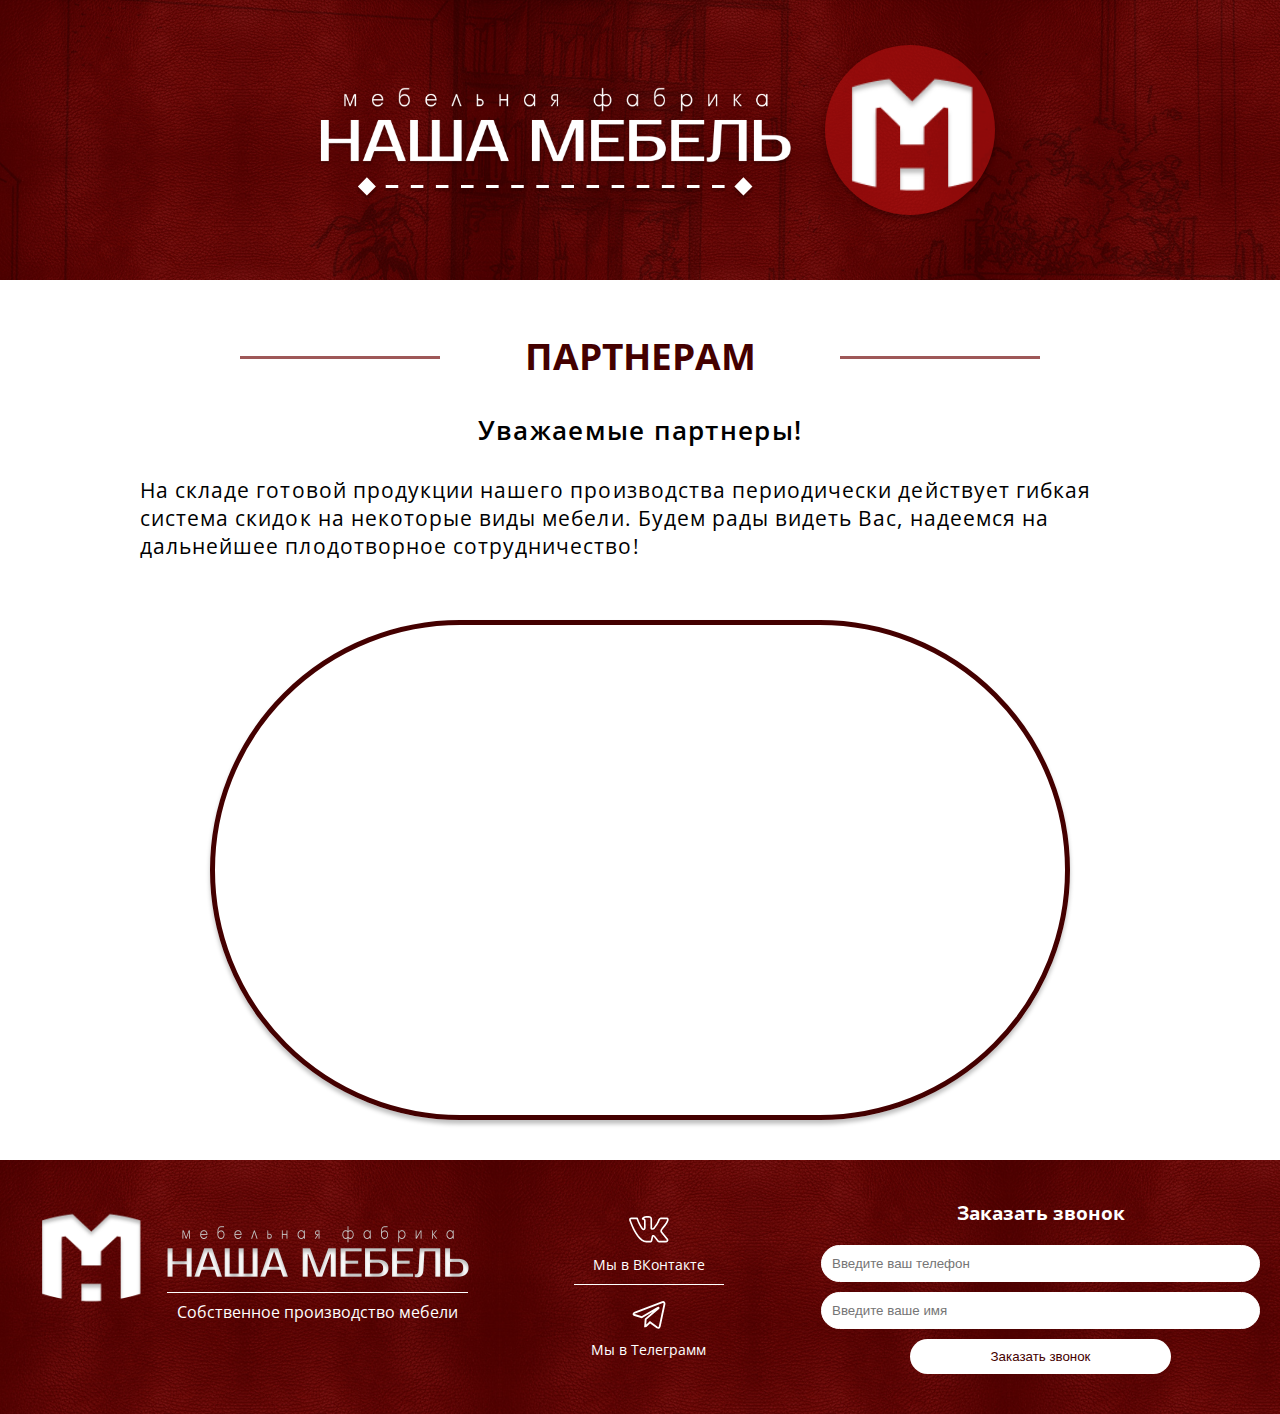
<file: about.html>
<!DOCTYPE html>
<html lang="ru">
<head>
	<meta charset="UTF-8">
	<meta name="viewport" content="width=device-width, initial-scale=1.0">
	<title>Наша мебель - Партнерам</title>
	<link rel="stylesheet" href="css/styles.css">
	<link href="https://fonts.googleapis.com/css2?family=Open+Sans:wght@400;700&display=swap" rel="stylesheet">
</head>
<body>
	<a href="index.html">
<header class="header">
	<div class="header-flex">
		<div class="header-title about-header-title">
			<div class="about-logo-container">
				<img src="images/logo.png" class="about-logo">
			</div>
		</div>
	</a>
		<div class="about-down-logo">
			<div class="down-logo">
				<img src="images/down-logo.png" class="down-logo-img about-down-logo-img ">
			</div>
			<div class="down-logo">
				<img src="images/line.svg" class="down-line-img about-down-line-img">
			</div>
		</div>
	</div>
</header>
<div class="second-content">
	<div class="info-block">
		<h2 class="info-title">ПАРТНЕРАМ</h2>
		<h3 class="info-subtitle">Уважаемые партнеры!</h3>
		<p class="info-text">
			На складе готовой продукции нашего производства периодически действует гибкая система скидок на некоторые виды
			мебели. Будем рады видеть Вас, надеемся на дальнейшее плодотворное сотрудничество!
		</p>
		<div class="map-container">
			<iframe src="https://yandex.ru/map-widget/v1/?um=constructor%3Aa26ddb807e69fbbc6e13a9c40893c272cd0ee9bb2c600f442cae3192c72e63e3&amp;source=constructor" 
			width="462" height="400" frameborder="0"></iframe>
		</div>
	</div>
</div>
<footer>
	<div class="footer-content">
		<div class="footer-left">
			<div class="footer-image">
				<img src="images/logo.png" class="footer-logo">
			</div>
			<div class="footer-image">

				<img src="images/logo2.png" class="footer-logo2">

				<hr>
				<p class="footer-text">Собственное производство мебели</p>
			</div>
		</div>
		<div class="footer-center">
			<div class="social-icons">
				<a href="vk.com/nasha_mebel_48" class="social-icon">
					<img src="images/vk.svg" alt="ВКонтакте">
					<p>Мы в ВКонтакте</p>
				</a>
				<img src="images/white-line.svg" class="line-separator">
				<a href="#" class="social-icon">
					<img src="images/tg.svg" alt="Телеграмм">
					<p>Мы в Телеграмм</p>
				</a>
			</div>
		</div>
		<div class="footer-right">
			<h3>Заказать звонок</h3>
			<form class="call-order-form" id="callOrderForm">
				<input type="tel" id="userPhone" placeholder="Введите ваш телефон" required>
				<input type="text" id="userName" placeholder="Введите ваше имя" required>
				<button type="submit">Заказать звонок</button>
			</form>
		</div>
	</div>
</footer>
<script src="js/script.js"></script>
</body>
</html>
</file>
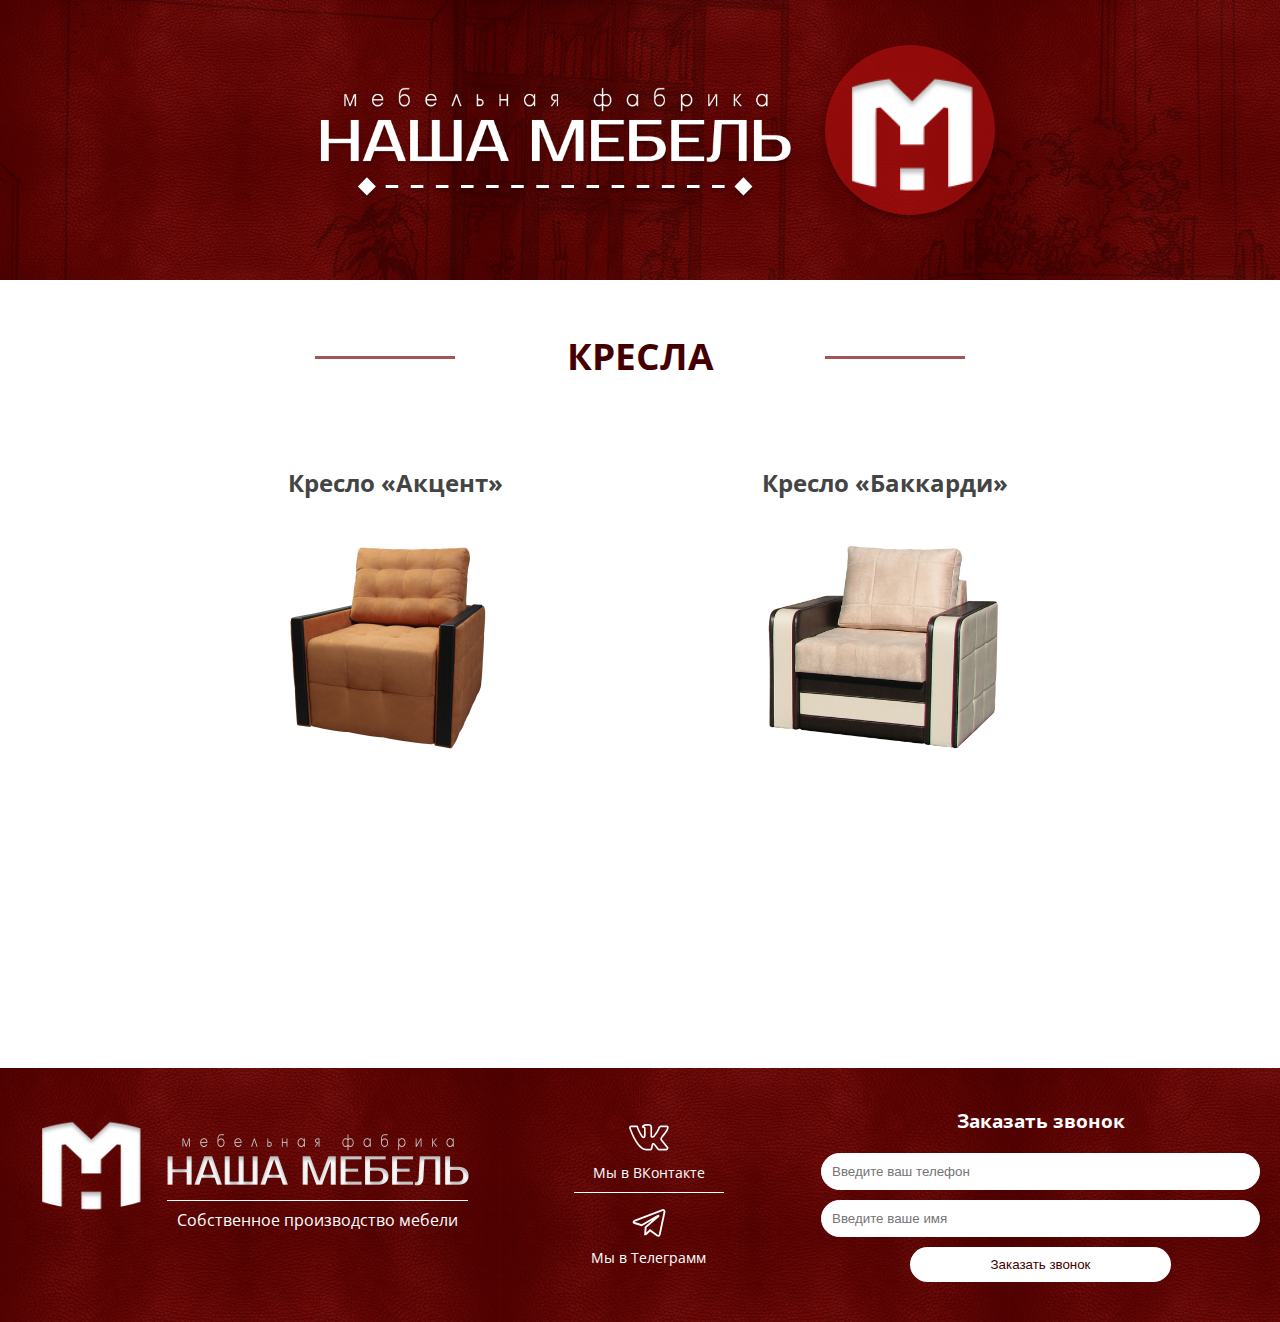
<file: armchair.html>
<!DOCTYPE html>
<html lang="ru">
<head>
	<meta charset="UTF-8">
	<meta name="viewport" content="width=device-width, initial-scale=1.0">
	<title>Наша мебель - Кресла</title>
	<link rel="stylesheet" href="css/styles.css">
	<link href="https://fonts.googleapis.com/css2?family=Open+Sans:wght@400;700&display=swap" rel="stylesheet">
</head>
<body>
	<a href="index.html">
<header class="header">
	<div class="header-flex">
		<div class="header-title about-header-title">
			<div class="about-logo-container">
				<img src="images/logo.png" class="about-logo">
			</div>
		</div>
	</a>
		<div class="about-down-logo">
			<div class="down-logo">
				<img src="images/down-logo.png" class="down-logo-img about-down-logo-img ">
			</div>
			<div class="down-logo">
				<img src="images/line.svg" class="down-line-img about-down-line-img">
			</div>
		</div>
	</div>
</header>
	<div class="content second-content">
		<div class="info-block">
			<h2 class="info-title">КРЕСЛА</h2>
			<div class="product-grid">
				<div class="product-card">
					<a href="p4.html">
					<h3 class="product-title">Кресло «Акцент»</h3>
					<img src="images/products/product4.jpg">
					</a>
				</div>
				<div class="product-card">
					<a href="p5.html">
					<h3 class="product-title">Кресло «Баккарди»</h3>
					<img src="images/products/product5.jpg">
					</a>
				</div>
			</div>
		</div>
	</div>
	<footer>
		<div class="footer-content">
			<div class="footer-left">
				<div class="footer-image">
					<img src="images/logo.png" class="footer-logo">
				</div>
				<div class="footer-image">
	
					<img src="images/logo2.png" class="footer-logo2">
	
					<hr>
					<p class="footer-text">Собственное производство мебели</p>
				</div>
			</div>
			<div class="footer-center">
				<div class="social-icons">
					<a href="vk.com/nasha_mebel_48" class="social-icon">
						<img src="images/vk.svg" alt="ВКонтакте">
						<p>Мы в ВКонтакте</p>
					</a>
					<img src="images/white-line.svg" class="line-separator">
					<a href="#" class="social-icon">
						<img src="images/tg.svg" alt="Телеграмм">
						<p>Мы в Телеграмм</p>
					</a>
				</div>
			</div>
			<div class="footer-right">
				<h3>Заказать звонок</h3>
				<form class="call-order-form" id="callOrderForm">
					<input type="tel" id="userPhone" placeholder="Введите ваш телефон" required>
					<input type="text" id="userName" placeholder="Введите ваше имя" required>
					<button type="submit">Заказать звонок</button>
				</form>
			</div>
		</div>
	</footer>
	<script src="js/script.js"></script>
</body>
</html>
</file>
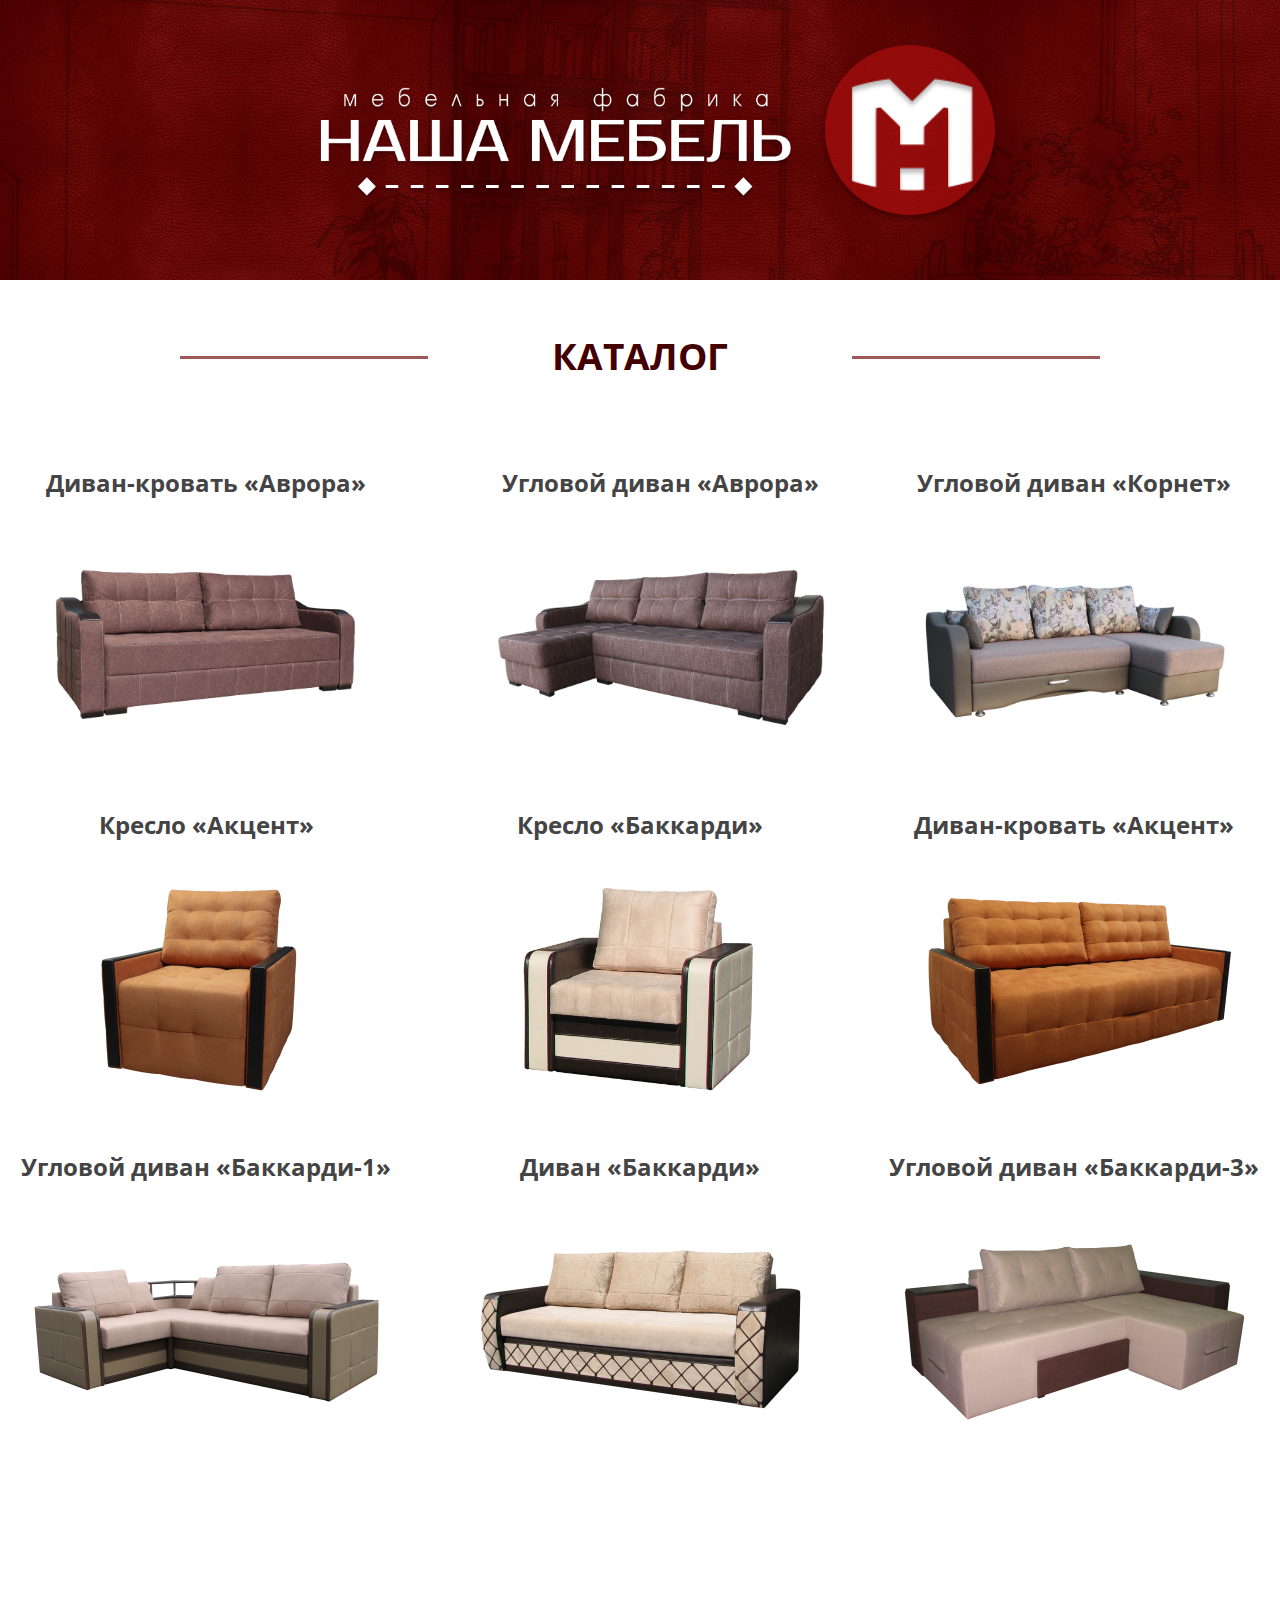
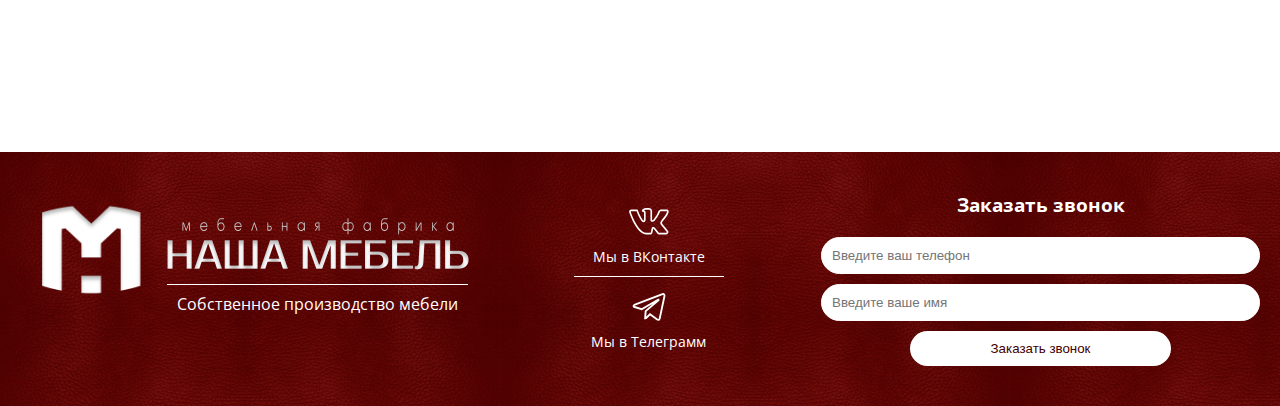
<file: catalog.html>
<!DOCTYPE html>
<html lang="ru">
<head>
  <meta charset="UTF-8">
  <meta name="viewport" content="width=device-width, initial-scale=1.0">
  <title>Наша мебель - Каталог</title>
  <link rel="stylesheet" href="css/styles.css">
  <link href="https://fonts.googleapis.com/css2?family=Open+Sans:wght@400;700&display=swap" rel="stylesheet">
</head>
<body>
<header class="header">
  <a href="index.html">
  <div class="header-flex">
    <div class="header-title about-header-title">
      <div class="about-logo-container">
        <img src="images/logo.png" class="about-logo">
      </div>
    </div>
  </a>
    <div class="about-down-logo">
      <div class="down-logo">
        <img src="images/down-logo.png" class="down-logo-img about-down-logo-img ">
      </div>
      <div class="down-logo">
        <img src="images/line.svg" class="down-line-img about-down-line-img">
      </div>
    </div>
  </div>
</header>
<div class="content second-content">
  <div class="info-block">
    <h2 class="info-title">КАТАЛОГ</h2>
    <div class="product-grid">
      <div class="product-card">
        <a href="p2.html">
          <h3 class="product-title">Диван-кровать «Аврора»</h3>
          <img src="images/products/product2.png">
      </div>
      </a>
        <div class="product-card">
          <a href="p3.html">
            <h3 class="product-title">Угловой диван «Аврора»</h3>
            <img src="images/products/product3.png">
          </a>
      </div>
      <div class="product-card">
        <a href="p1.html">
          <h3 class="product-title">Угловой диван «Корнет»</h3>
          <img src="images/products/product1.png">
        </a>
      </div>
      <div class="product-card">
        <a href="p4.html">
          <h3 class="product-title">Кресло «Акцент»</h3>
          <img src="images/products/product4.jpg">
        </a>
      </div>
      <div class="product-card">
        <a href="p5.html">
          <h3 class="product-title">Кресло «Баккарди»</h3>
            <img src="images/products/product5.jpg">
        </a>
      </div>
      <div class="product-card">
        <a href="p6.html">
        <h3 class="product-title">Диван-кровать «Акцент»</h3>
          <img src="images/products/product6.jpg">
        </a>
      </div>
      <div class="product-card">
        <a href="p7.html">
          <h3 class="product-title">Угловой диван «Баккарди-1»</h3>
            <img src="images/products/product7.png">
        </a>
      </div>
      <div class="product-card">
        <a href="p8.html">
          <h3 class="product-title">Диван «Баккарди»</h3>
            <img src="images/products/product8.jpg">
        </a>
      </div>
      <div class="product-card">
        <a href="p9.html">
        <h3 class="product-title">Угловой диван «Баккарди-3»</h3>
          <img src="images/products/product9.png">
        </a>
      </div>
    </div>
  </div>
</div>
<footer>
	<div class="footer-content">
		<div class="footer-left">
			<div class="footer-image">
				<img src="images/logo.png" class="footer-logo">
			</div>
			<div class="footer-image">

				<img src="images/logo2.png" class="footer-logo2">

				<hr>
				<p class="footer-text">Собственное производство мебели</p>
			</div>
		</div>
		<div class="footer-center">
			<div class="social-icons">
				<a href="vk.com/nasha_mebel_48" class="social-icon">
					<img src="images/vk.svg" alt="ВКонтакте">
					<p>Мы в ВКонтакте</p>
				</a>
				<img src="images/white-line.svg" class="line-separator">
				<a href="#" class="social-icon">
					<img src="images/tg.svg" alt="Телеграмм">
					<p>Мы в Телеграмм</p>
				</a>
			</div>
		</div>
		<div class="footer-right">
			<h3>Заказать звонок</h3>
			<form class="call-order-form" id="callOrderForm">
				<input type="tel" id="userPhone" placeholder="Введите ваш телефон" required>
				<input type="text" id="userName" placeholder="Введите ваше имя" required>
				<button type="submit">Заказать звонок</button>
			</form>
		</div>
	</div>
</footer>
<script src="js/script.js"></script>
</body>
</html>
</file>
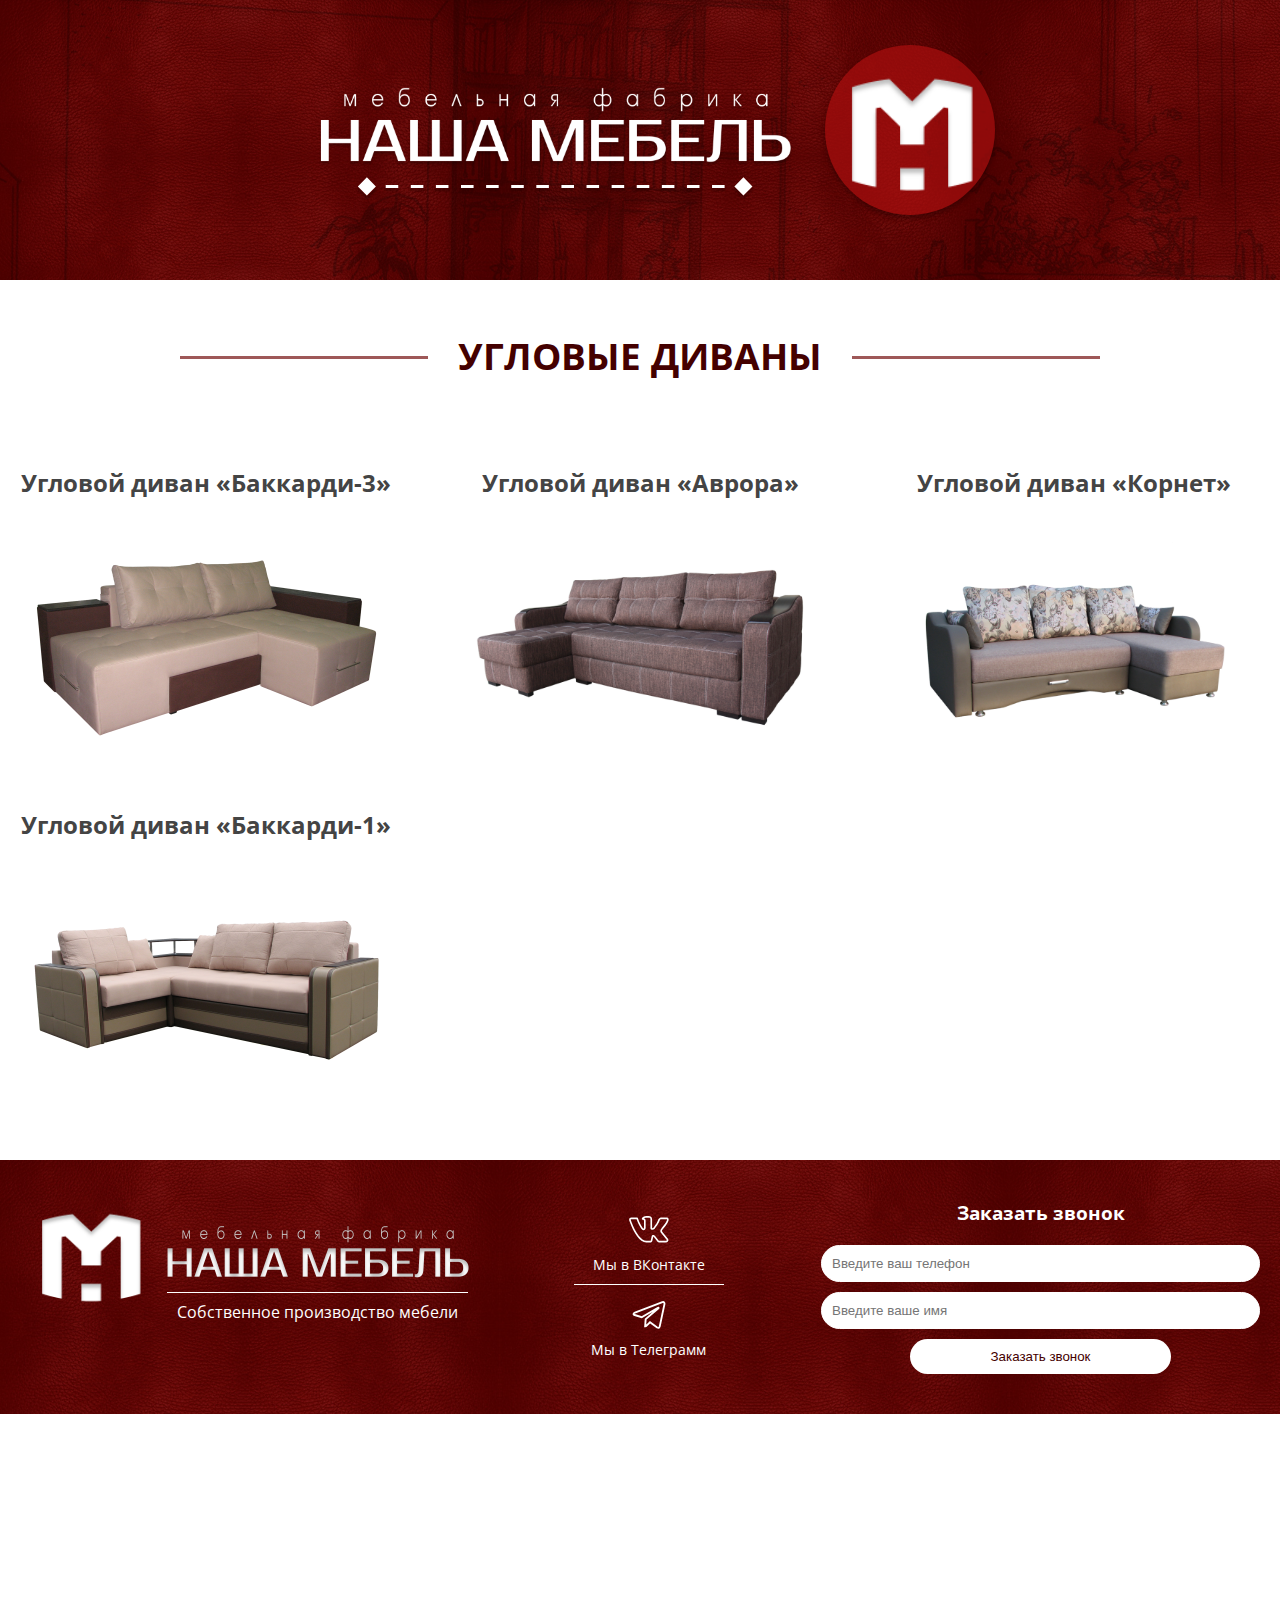
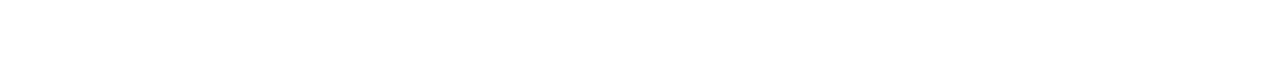
<file: corner_sofa.html>
<!DOCTYPE html>
<html lang="ru">
<head>
	<meta charset="UTF-8">
	<meta name="viewport" content="width=device-width, initial-scale=1.0">
	<title>Наша мебель - Угловые диваны</title>
	<link rel="stylesheet" href="css/styles.css">
	<link href="https://fonts.googleapis.com/css2?family=Open+Sans:wght@400;700&display=swap" rel="stylesheet">
</head>
<body>
	<a href="index.html">
<header class="header">
	<div class="header-flex">
		<div class="header-title about-header-title">
			<div class="about-logo-container">
				<img src="images/logo.png" class="about-logo">
			</div>
		</div>
	</a>
		<div class="about-down-logo">
			<div class="down-logo">
				<img src="images/down-logo.png" class="down-logo-img about-down-logo-img ">
			</div>
			<div class="down-logo">
				<img src="images/line.svg" class="down-line-img about-down-line-img">
			</div>
		</div>
	</div>
</header>
<div class="content second-content">
	<div class="info-block">
		<h2 class="info-title">УГЛОВЫЕ ДИВАНЫ</h2>
		<div class="product-grid">
			<div class="product-card">
				<a href="p9.html">
				<h3 class="product-title">Угловой диван «Баккарди-3»</h3>
				<img src="images/products/product9.png">
				</a>
			</div>
			<div class="product-card">
				<a href="p3.html">
				<h3 class="product-title">Угловой диван «Аврора»</h3>
				<img src="images/products/product3.png">
			</a>
			</div>
			<div class="product-card">
				<a href="p1.html">
				<h3 class="product-title">Угловой диван «Корнет»</h3>
				<img src="images/products/product1.png">
				</a>
			</div>
			<div class="product-card">
				<a href="p7.html">
				<h3 class="product-title">Угловой диван «Баккарди-1»</h3>
				<img src="images/products/product7.png">
				</a>
			</div>
		</div>
	</div>
	<footer>
		<div class="footer-content">
			<div class="footer-left">
				<div class="footer-image">
					<img src="images/logo.png" class="footer-logo">
				</div>
				<div class="footer-image">
	
					<img src="images/logo2.png" class="footer-logo2">
	
					<hr>
					<p class="footer-text">Собственное производство мебели</p>
				</div>
			</div>
			<div class="footer-center">
				<div class="social-icons">
					<a href="vk.com/nasha_mebel_48" class="social-icon">
						<img src="images/vk.svg" alt="ВКонтакте">
						<p>Мы в ВКонтакте</p>
					</a>
					<img src="images/white-line.svg" class="line-separator">
					<a href="#" class="social-icon">
						<img src="images/tg.svg" alt="Телеграмм">
						<p>Мы в Телеграмм</p>
					</a>
				</div>
			</div>
			<div class="footer-right">
				<h3>Заказать звонок</h3>
				<form class="call-order-form" id="callOrderForm">
					<input type="tel" id="userPhone" placeholder="Введите ваш телефон" required>
					<input type="text" id="userName" placeholder="Введите ваше имя" required>
					<button type="submit">Заказать звонок</button>
				</form>
			</div>
		</div>
	</footer>
	<script src="js/script.js"></script>
</body>
</html>
</file>
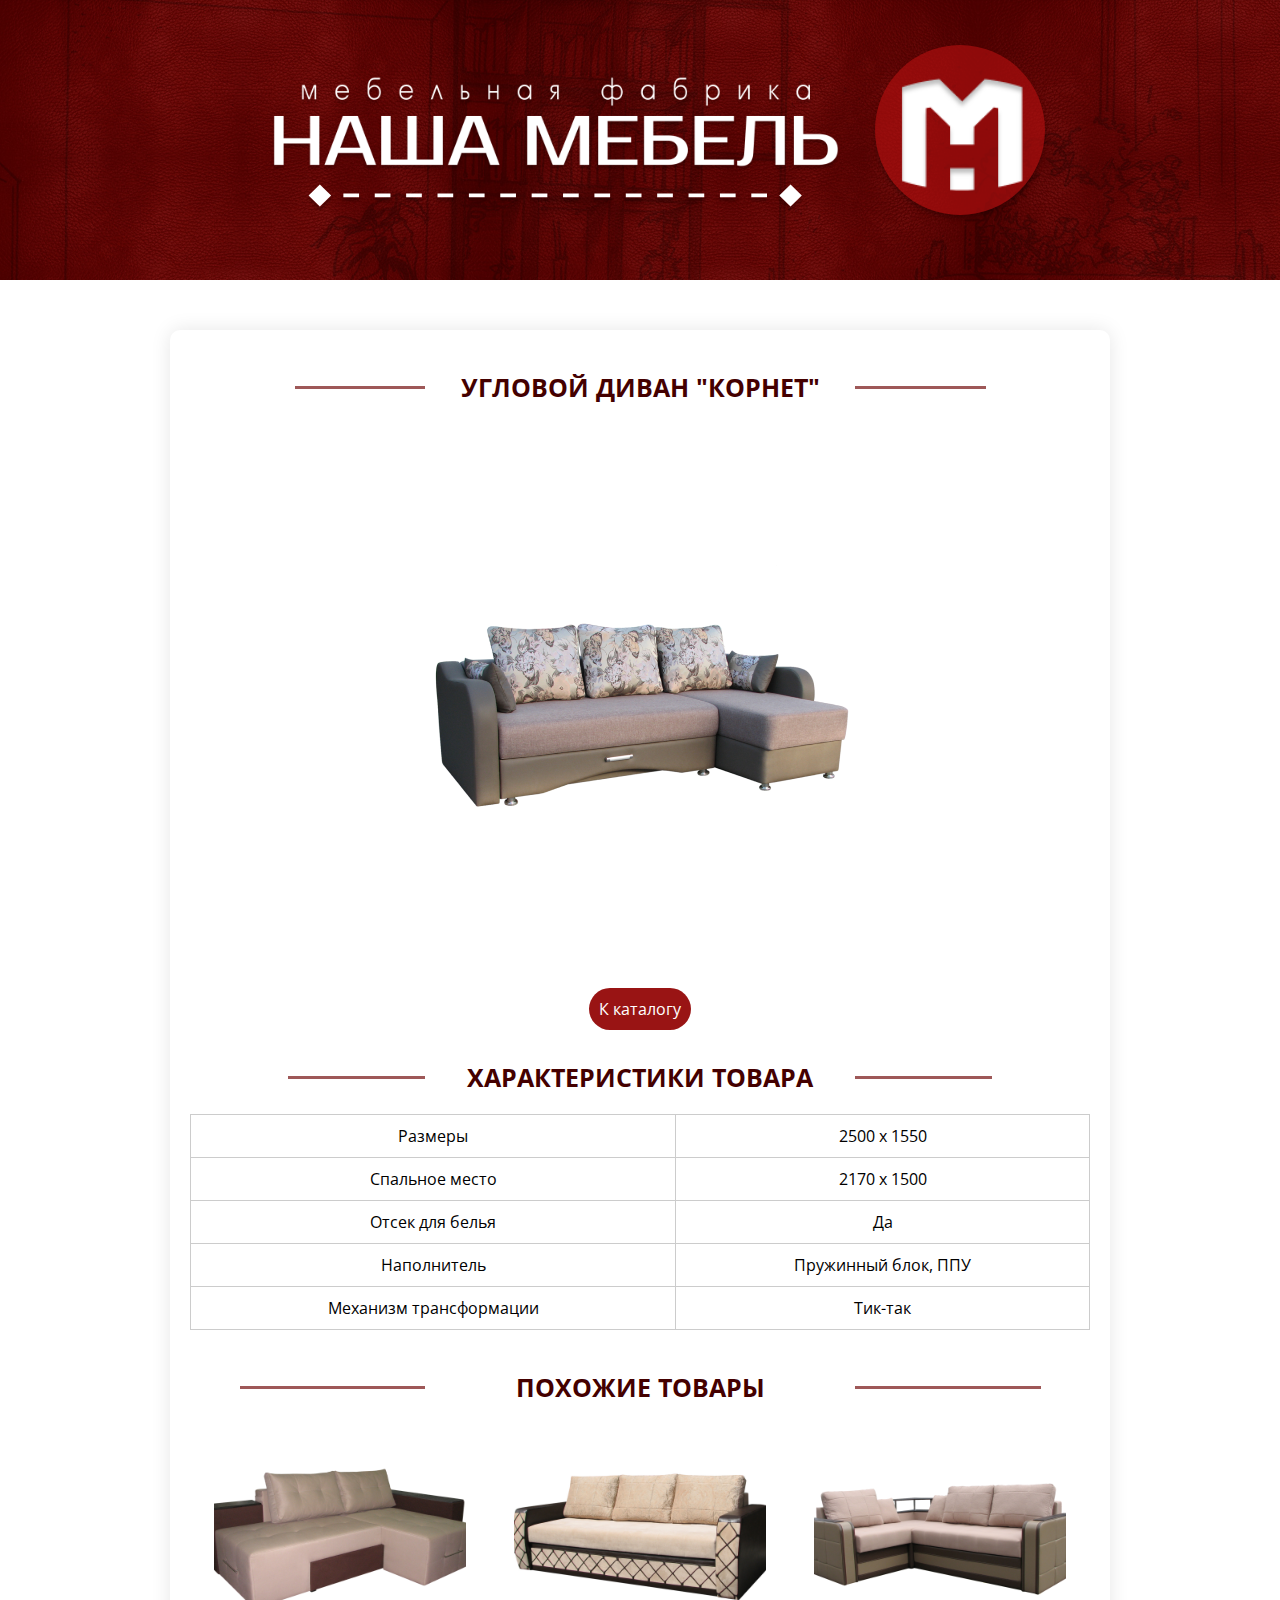
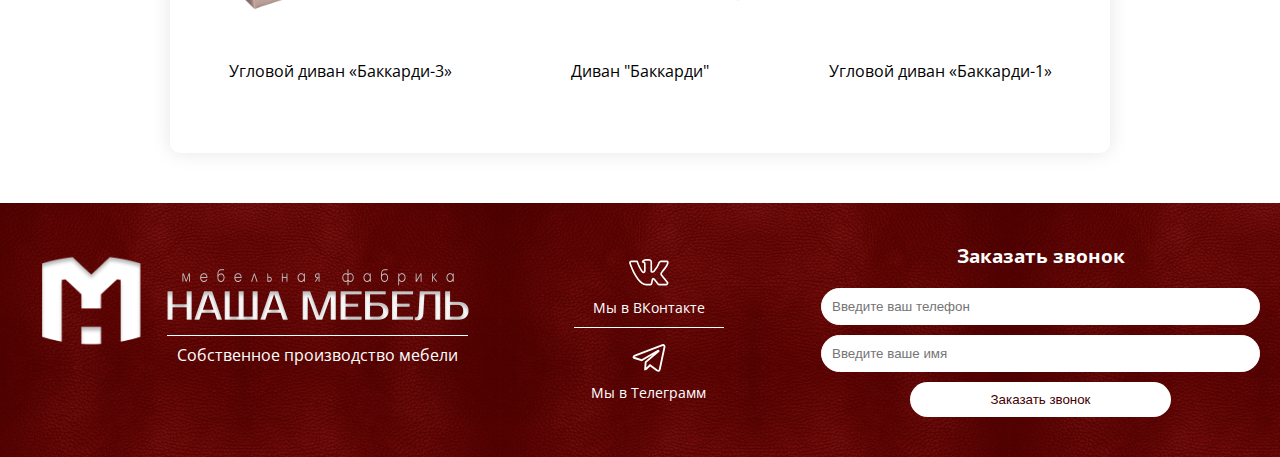
<file: p1.html>
<!DOCTYPE html>
<html lang="ru">
<head>
	<meta charset="UTF-8">
	<meta name="viewport" content="width=device-width, initial-scale=1.0">
	<title>Угловой диван Корнет</title>
	<link rel="stylesheet" href="css/products.css">
	<link href="https://fonts.googleapis.com/css2?family=Open+Sans:wght@400;700&display=swap" rel="stylesheet">
</head>
<body>
    <a href="index.html">
        <header class="header">
            <div class="header-flex">
                <div class="header-title about-header-title">
                    <div class="about-logo-container">
                        <img src="images/logo.png" class="about-logo">
                    </div>
                </div>
            </a>
                <div class="about-down-logo">
                    <div class="down-logo">
                        <img src="images/down-logo.png" class="down-logo-img about-down-logo-img ">
                    </div>
                    <div class="down-logo">
                        <img src="images/line.svg" class="down-line-img about-down-line-img">
                    </div>
                </div>
        </header>
        <div class="content">
            <div class="info-block">
                <h2 class="info-title">Угловой диван "Корнет"</h2>
                <div class="product-image">
                    <img src="images/products/product1.png" alt="Угловой диван Корнет">
                </div>
                <div class="back-to-catalog-container">
                    <a href="catalog.html" class="back-to-catalog-button">К каталогу</a>
                </div>
                <h3 class="info-title">Характеристики товара</h3>
                <table class="product-features">
                    <tr>
                        <td>Размеры</td>
                        <td>2500 х 1550</td>
                    </tr>
                    <tr>
                        <td>Спальное место</td>
                        <td>2170 х 1500</td>
                    </tr>
                    <tr>
                        <td>Отсек для белья</td>
                        <td>Да</td>
                    </tr>
                    <tr>
                        <td>Наполнитель</td>
                        <td>Пружинный блок, ППУ</td>
                    </tr>
                    <tr>
                        <td>Механизм трансформации</td>
                        <td>Тик-так</td>
                    </tr>
                </table>
                <h3 class="info-title">Похожие товары</h3>
                <div class="similar-products">
                    <div class="similar-product">
                        <a href="p9.html">
                            <img src="images/products/product9.png" alt="Диван-кровать Аврора">
                            <p>Угловой диван «Баккарди-3»</p>
                        </a>
                    </div>
                    <div class="similar-product">
                        <a href="p8.html">
                            <img src="images/products/product8.jpg" alt="Угловой диван Аврора">
                            <p>Диван "Баккарди"</p>
                        </a>
                    </div>
                    <div class="similar-product">
                        <a href="p7.html">
                            <img src="images/products/product7.png" alt="Кресло Акцент">
                            <p>Угловой диван «Баккарди-1»</p>
                        </a>
                    </div>
                </div>
            </div>
        </div>
    <footer>
		<div class="footer-content">
			<div class="footer-left">
				<div class="footer-image">
					<img src="images/logo.png" class="footer-logo">
				</div>
				<div class="footer-image">
	
					<img src="images/logo2.png" class="footer-logo2">
	
					<hr>
					<p class="footer-text">Собственное производство мебели</p>
				</div>
			</div>
			<div class="footer-center">
				<div class="social-icons">
					<a href="vk.com/nasha_mebel_48" class="social-icon">
						<img src="images/vk.svg" alt="ВКонтакте">
						<p>Мы в ВКонтакте</p>
					</a>
					<img src="images/white-line.svg" class="line-separator">
					<a href="#" class="social-icon">
						<img src="images/tg.svg" alt="Телеграмм">
						<p>Мы в Телеграмм</p>
					</a>
				</div>
			</div>
			<div class="footer-right">
				<h3>Заказать звонок</h3>
				<form class="call-order-form" id="callOrderForm">
					<input type="tel" id="userPhone" placeholder="Введите ваш телефон" required>
					<input type="text" id="userName" placeholder="Введите ваше имя" required>
					<button type="submit">Заказать звонок</button>
				</form>
			</div>
		</div>
	</footer>
</body>
</html>
</file>
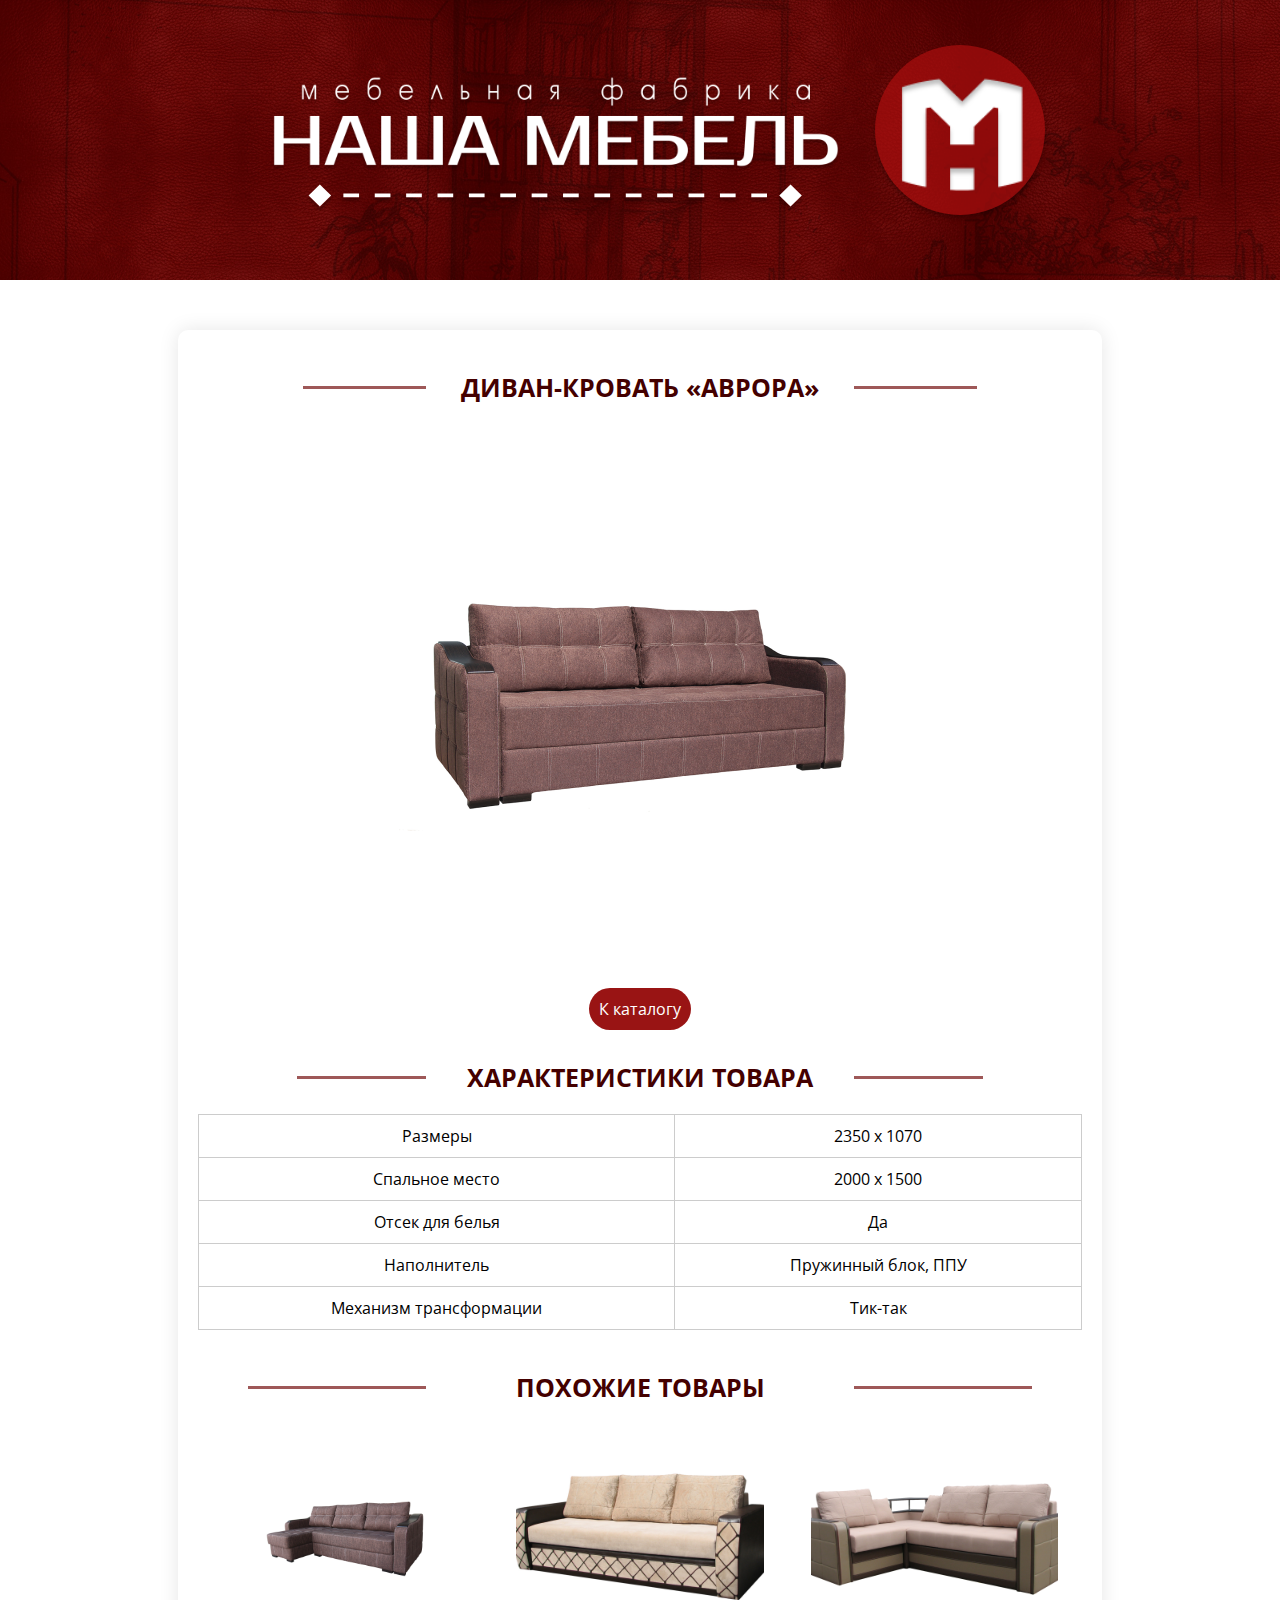
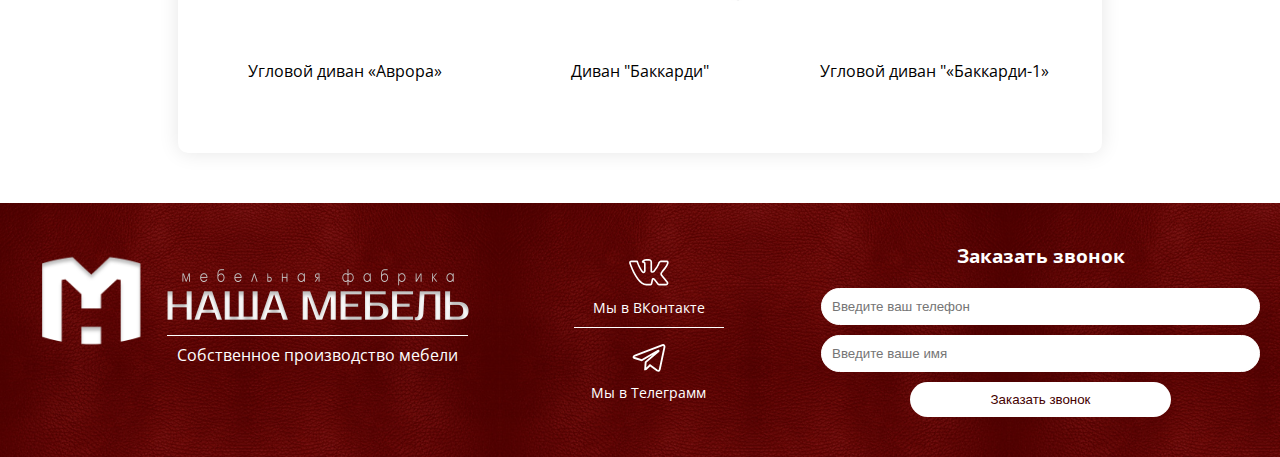
<file: p2.html>
<!DOCTYPE html>
<html lang="ru">
<head>
	<meta charset="UTF-8">
	<meta name="viewport" content="width=device-width, initial-scale=1.0">
	<title>Диван-кровать «Аврора»</title>
	<link rel="stylesheet" href="css/products.css">
	<link href="https://fonts.googleapis.com/css2?family=Open+Sans:wght@400;700&display=swap" rel="stylesheet">
</head>
<body>
    <a href="index.html">
        <header class="header">
            <div class="header-flex">
                <div class="header-title about-header-title">
                    <div class="about-logo-container">
                        <img src="images/logo.png" class="about-logo">
                    </div>
                </div>
            </a>
                <div class="about-down-logo">
                    <div class="down-logo">
                        <img src="images/down-logo.png" class="down-logo-img about-down-logo-img ">
                    </div>
                    <div class="down-logo">
                        <img src="images/line.svg" class="down-line-img about-down-line-img">
                    </div>
                </div>
        </header>
        <div class="content">
            <div class="info-block">
                <h2 class="info-title">Диван-кровать «Аврора»</h2>
                <div class="product-image">
                    <img src="images/products/product2.png" alt="Диван-кровать «Аврора»">
                </div>
                <div class="back-to-catalog-container">
                    <a href="catalog.html" class="back-to-catalog-button">К каталогу</a>
                </div>
                <h3 class="info-title">Характеристики товара</h3>
                <table class="product-features">
                    <tr>
                        <td>Размеры</td>
                        <td>2350 х 1070</td>
                    </tr>
                    <tr>
                        <td>Спальное место</td>
                        <td>2000 х 1500</td>
                    </tr>
                    <tr>
                        <td>Отсек для белья</td>
                        <td>Да</td>
                    </tr>
                    <tr>
                        <td>Наполнитель</td>
                        <td>Пружинный блок, ППУ</td>
                    </tr>
                    <tr>
                        <td>Механизм трансформации</td>
                        <td>Тик-так</td>
                    </tr>
                </table>
                <h3 class="info-title">Похожие товары</h3>
                <div class="similar-products">
                    <div class="similar-product">
                        <a href="p3.html">
                            <img src="images/products/product3.png" alt="Диван-кровать Аврора">
                            <p>Угловой диван «Аврора»</p>
                        </a>
                    </div>
                    <div class="similar-product">
                        <a href="p8.html">
                            <img src="images/products/product8.jpg" alt="Диван Баккарди">
                            <p>Диван "Баккарди"</p>
                        </a>
                    </div>
                    <div class="similar-product">
                        <a href="p7.html">
                            <img src="images/products/product7.png" alt="Угловой диван Баккарди-1">
                            <p>Угловой диван "«Баккарди-1»</p>
                        </a>
                    </div>
                </div>
            </div>
        </div>
    <footer>
		<div class="footer-content">
			<div class="footer-left">
				<div class="footer-image">
					<img src="images/logo.png" class="footer-logo">
				</div>
				<div class="footer-image">
	
					<img src="images/logo2.png" class="footer-logo2">
	
					<hr>
					<p class="footer-text">Собственное производство мебели</p>
				</div>
			</div>
			<div class="footer-center">
				<div class="social-icons">
					<a href="vk.com/nasha_mebel_48" class="social-icon">
						<img src="images/vk.svg" alt="ВКонтакте">
						<p>Мы в ВКонтакте</p>
					</a>
					<img src="images/white-line.svg" class="line-separator">
					<a href="#" class="social-icon">
						<img src="images/tg.svg" alt="Телеграмм">
						<p>Мы в Телеграмм</p>
					</a>
				</div>
			</div>
			<div class="footer-right">
				<h3>Заказать звонок</h3>
				<form class="call-order-form" id="callOrderForm">
					<input type="tel" id="userPhone" placeholder="Введите ваш телефон" required>
					<input type="text" id="userName" placeholder="Введите ваше имя" required>
					<button type="submit">Заказать звонок</button>
				</form>
			</div>
		</div>
	</footer>
</body>
</html>
</file>
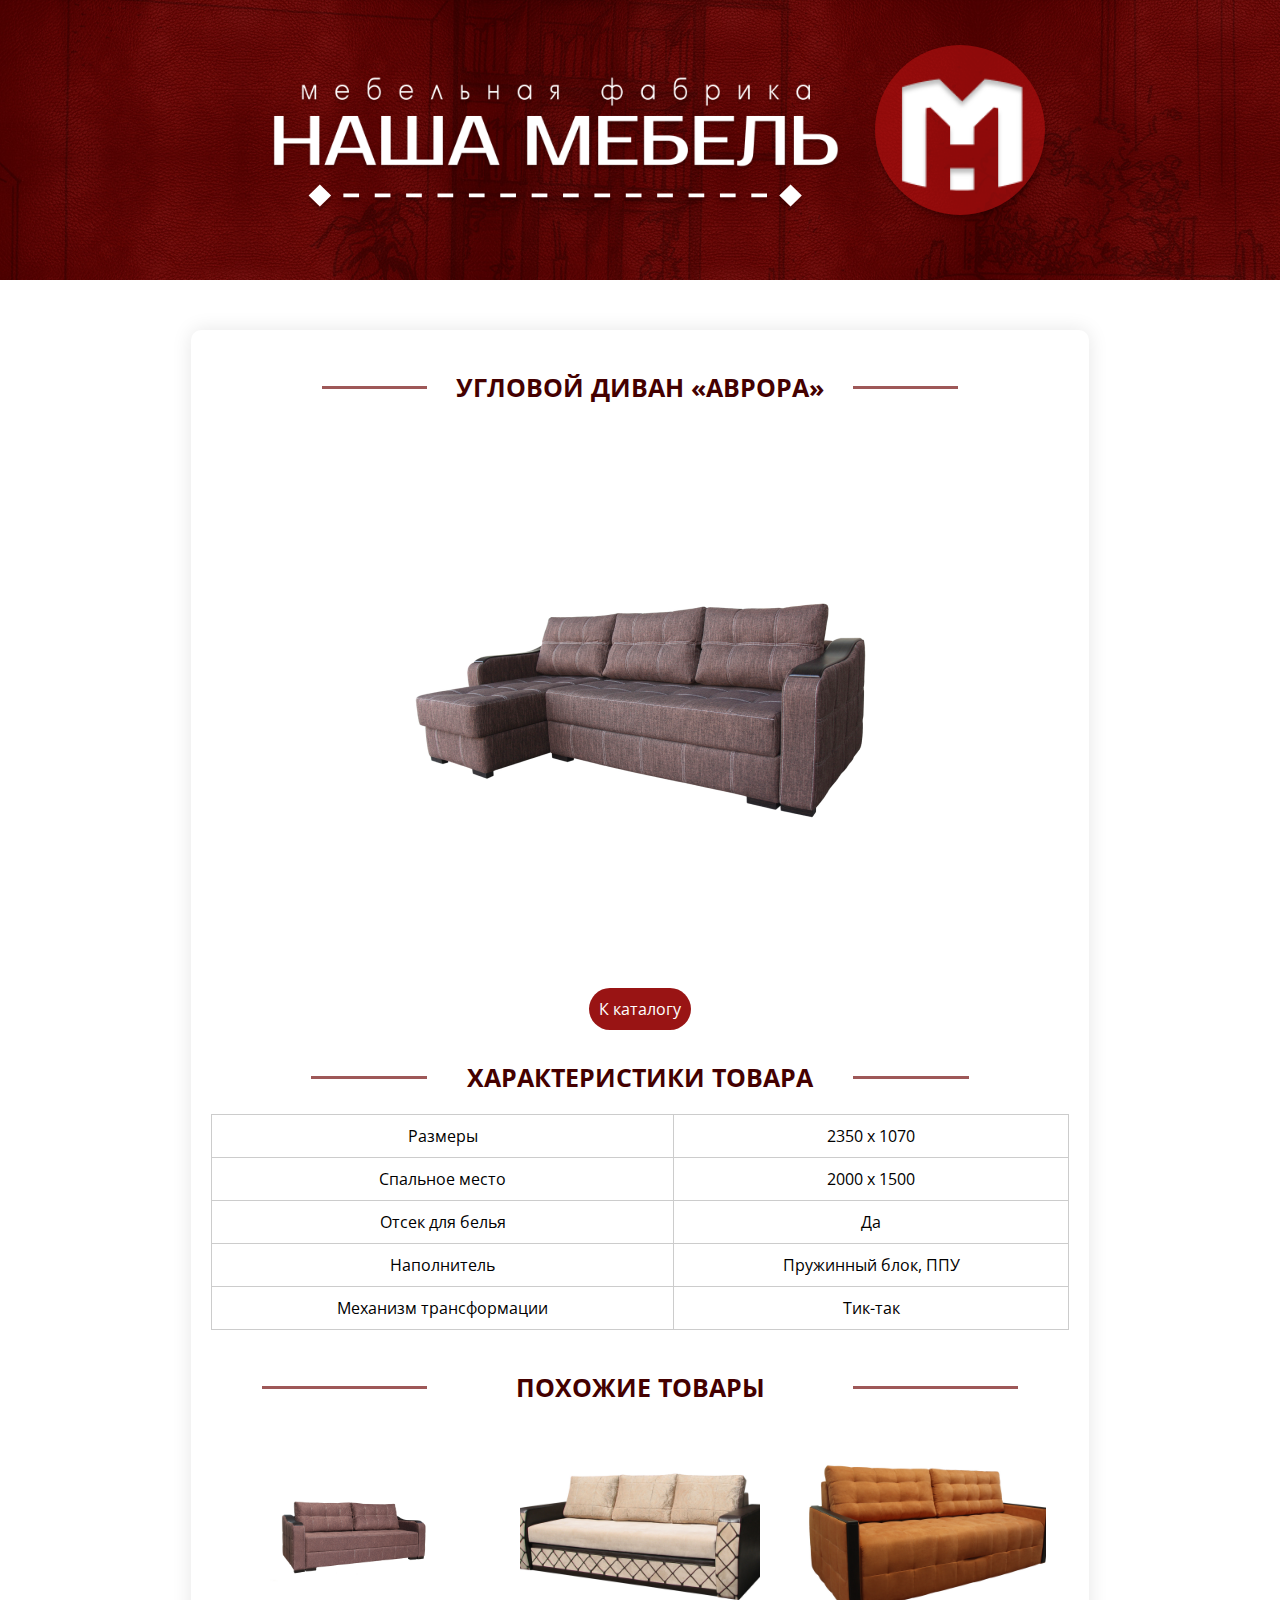
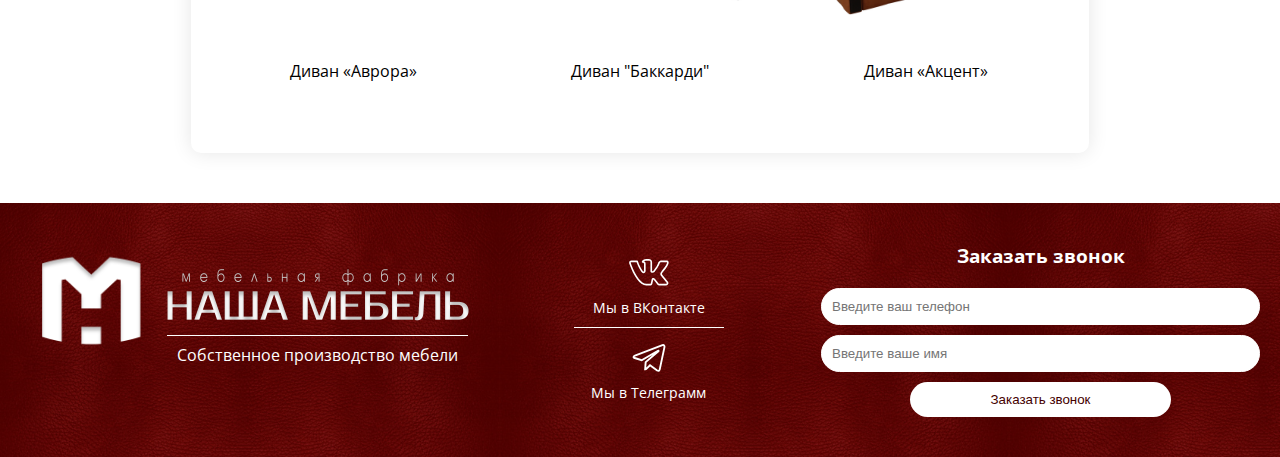
<file: p3.html>
<!DOCTYPE html>
<html lang="ru">
<head>
	<meta charset="UTF-8">
	<meta name="viewport" content="width=device-width, initial-scale=1.0">
	<title>Угловой диван «Аврора»</title>
	<link rel="stylesheet" href="css/products.css">
	<link href="https://fonts.googleapis.com/css2?family=Open+Sans:wght@400;700&display=swap" rel="stylesheet">
</head>
<body>
    <a href="index.html">
        <header class="header">
            <div class="header-flex">
                <div class="header-title about-header-title">
                    <div class="about-logo-container">
                        <img src="images/logo.png" class="about-logo">
                    </div>
                </div>
            </a>
                <div class="about-down-logo">
                    <div class="down-logo">
                        <img src="images/down-logo.png" class="down-logo-img about-down-logo-img ">
                    </div>
                    <div class="down-logo">
                        <img src="images/line.svg" class="down-line-img about-down-line-img">
                    </div>
                </div>
        </header>
        <div class="content">
            <div class="info-block">
                <h2 class="info-title">Угловой диван «Аврора»</h2>
                <div class="product-image">
                    <img src="images/products/product3.png" alt="Угловой диван «Аврора»">
                </div>
                <div class="back-to-catalog-container">
                    <a href="catalog.html" class="back-to-catalog-button">К каталогу</a>
                </div>
                <h3 class="info-title">Характеристики товара</h3>
                <table class="product-features">
                    <tr>
                        <td>Размеры</td>
                        <td>2350 х 1070</td>
                    </tr>
                    <tr>
                        <td>Спальное место</td>
                        <td>2000 х 1500</td>
                    </tr>
                    <tr>
                        <td>Отсек для белья</td>
                        <td>Да</td>
                    </tr>
                    <tr>
                        <td>Наполнитель</td>
                        <td>Пружинный блок, ППУ</td>
                    </tr>
                    <tr>
                        <td>Механизм трансформации</td>
                        <td>Тик-так</td>
                    </tr>
                </table>
                    <h3 class="info-title">Похожие товары</h3>
                <div class="similar-products">
                    <div class="similar-product">
                        <a href="p2.html">
                            <img src="images/products/product2.png" alt="Диван-кровать Аврора">
                            <p>Диван «Аврора»</p>
                        </a>
                    </div>
                    <div class="similar-product">
                        <a href="p8.html">
                            <img src="images/products/product8.jpg" alt="диван Баккарди">
                            <p>Диван "Баккарди"</p>
                        </a>
                    </div>
                    <div class="similar-product">
                        <a href="p6.html">
                            <img src="images/products/product6.jpg" alt="Диван Акцент">
                            <p>Диван «Акцент»</p>
                        </a>
                    </div>
                </div>
            </div>
        </div>
    <footer>
		<div class="footer-content">
			<div class="footer-left">
				<div class="footer-image">
					<img src="images/logo.png" class="footer-logo">
				</div>
				<div class="footer-image">
	
					<img src="images/logo2.png" class="footer-logo2">
	
					<hr>
					<p class="footer-text">Собственное производство мебели</p>
				</div>
			</div>
			<div class="footer-center">
				<div class="social-icons">
					<a href="vk.com/nasha_mebel_48" class="social-icon">
						<img src="images/vk.svg" alt="ВКонтакте">
						<p>Мы в ВКонтакте</p>
					</a>
					<img src="images/white-line.svg" class="line-separator">
					<a href="#" class="social-icon">
						<img src="images/tg.svg" alt="Телеграмм">
						<p>Мы в Телеграмм</p>
					</a>
				</div>
			</div>
			<div class="footer-right">
				<h3>Заказать звонок</h3>
				<form class="call-order-form" id="callOrderForm">
					<input type="tel" id="userPhone" placeholder="Введите ваш телефон" required>
					<input type="text" id="userName" placeholder="Введите ваше имя" required>
					<button type="submit">Заказать звонок</button>
				</form>
			</div>
		</div>
	</footer>
</body>
</html>
</file>
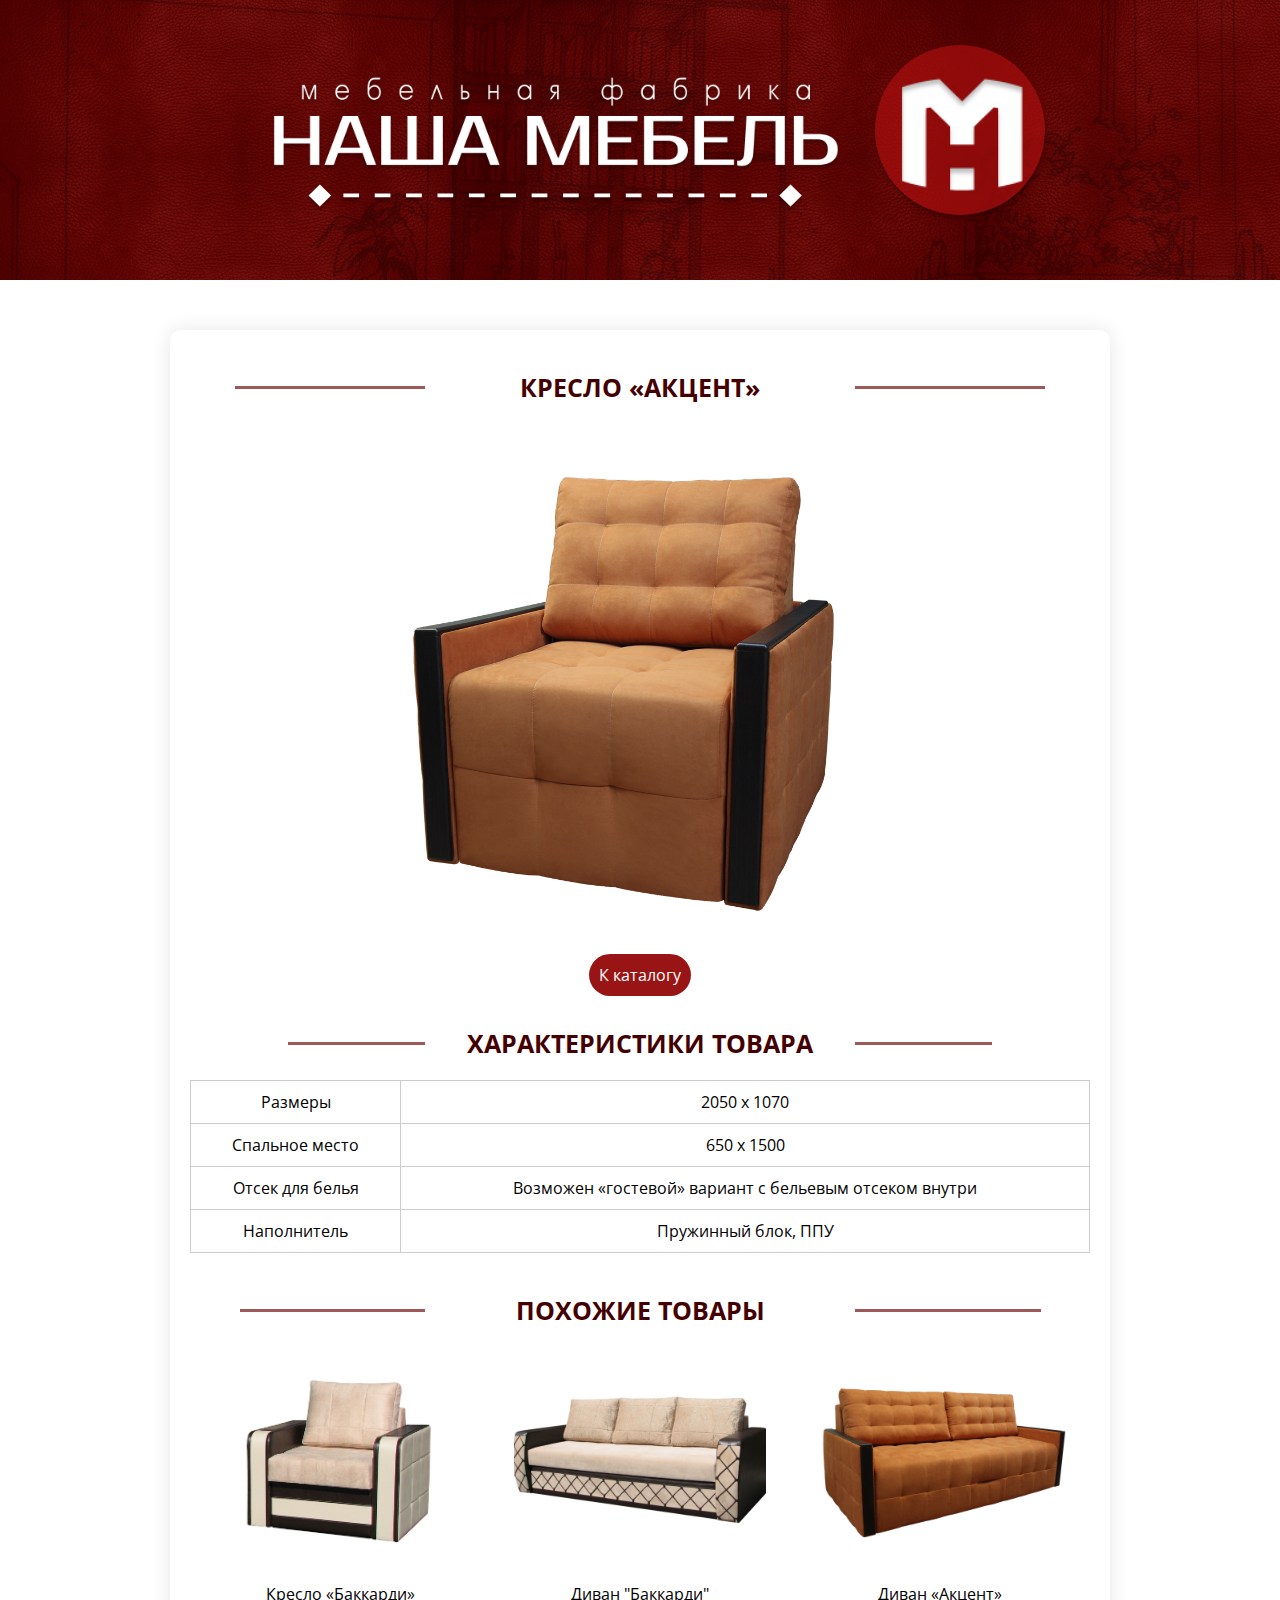
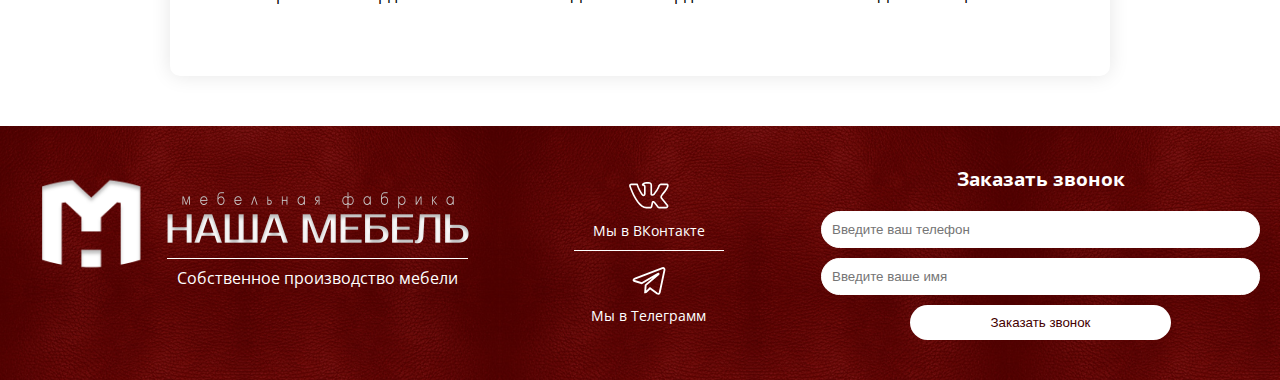
<file: p4.html>
<!DOCTYPE html>
<html lang="ru">
<head>
	<meta charset="UTF-8">
	<meta name="viewport" content="width=device-width, initial-scale=1.0">
	<title>Кресло «Акцент»</title>
	<link rel="stylesheet" href="css/products.css">
	<link href="https://fonts.googleapis.com/css2?family=Open+Sans:wght@400;700&display=swap" rel="stylesheet">
</head>
<body>
    <a href="index.html">
        <header class="header">
            <div class="header-flex">
                <div class="header-title about-header-title">
                    <div class="about-logo-container">
                        <img src="images/logo.png" class="about-logo">
                    </div>
                </div>
            </a>
                <div class="about-down-logo">
                    <div class="down-logo">
                        <img src="images/down-logo.png" class="down-logo-img about-down-logo-img ">
                    </div>
                    <div class="down-logo">
                        <img src="images/line.svg" class="down-line-img about-down-line-img">
                    </div>
                </div>
        </header>
        <div class="content">
            <div class="info-block">
                <h2 class="info-title">Кресло «Акцент»</h2>
                <div class="product-image">
                    <img src="images/products/product4.jpg" alt="Угловой диван «Аврора»">
                </div>
                <div class="back-to-catalog-container">
                    <a href="catalog.html" class="back-to-catalog-button">К каталогу</a>
                </div>
                <h3 class="info-title">Характеристики товара</h3>
                <table class="product-features">
                    <tr>
                        <td>Размеры</td>
                        <td>2050 х 1070</td>
                    </tr>
                    <tr>
                        <td>Спальное место</td>
                        <td>650 х 1500</td>
                    </tr>
                    <tr>
                        <td>Отсек для белья</td>
                        <td>Возможен «гостевой» вариант с
                             бельевым отсеком внутри</td>
                    </tr>
                    <tr>
                        <td>Наполнитель</td>
                        <td>Пружинный блок, ППУ</td>
                    </tr>
                </table>
                        <h3 class="info-title">Похожие товары</h3>
                <div class="similar-products">
                    <div class="similar-product">
                        <a href="p5.html">
                            <img src="images/products/product5.jpg" alt="Кресло «Баккарди»">
                            <p>Кресло «Баккарди»</p>
                        </a>
                    </div>
                    <div class="similar-product">
                        <a href="p8.html">
                            <img src="images/products/product8.jpg" alt="диван Баккарди">
                            <p>Диван "Баккарди"</p>
                        </a>
                    </div>
                    <div class="similar-product">
                        <a href="p6.html">
                            <img src="images/products/product6.jpg" alt="Диван Акцент">
                            <p>Диван «Акцент»</p>
                        </a>
                    </div>
                </div>
            </div>
        </div>
    <footer>
		<div class="footer-content">
			<div class="footer-left">
				<div class="footer-image">
					<img src="images/logo.png" class="footer-logo">
				</div>
				<div class="footer-image">
	
					<img src="images/logo2.png" class="footer-logo2">
	
					<hr>
					<p class="footer-text">Собственное производство мебели</p>
				</div>
			</div>
			<div class="footer-center">
				<div class="social-icons">
					<a href="vk.com/nasha_mebel_48" class="social-icon">
						<img src="images/vk.svg" alt="ВКонтакте">
						<p>Мы в ВКонтакте</p>
					</a>
					<img src="images/white-line.svg" class="line-separator">
					<a href="#" class="social-icon">
						<img src="images/tg.svg" alt="Телеграмм">
						<p>Мы в Телеграмм</p>
					</a>
				</div>
			</div>
			<div class="footer-right">
				<h3>Заказать звонок</h3>
				<form class="call-order-form" id="callOrderForm">
					<input type="tel" id="userPhone" placeholder="Введите ваш телефон" required>
					<input type="text" id="userName" placeholder="Введите ваше имя" required>
					<button type="submit">Заказать звонок</button>
				</form>
			</div>
		</div>
	</footer>
</body>
</html>
</file>
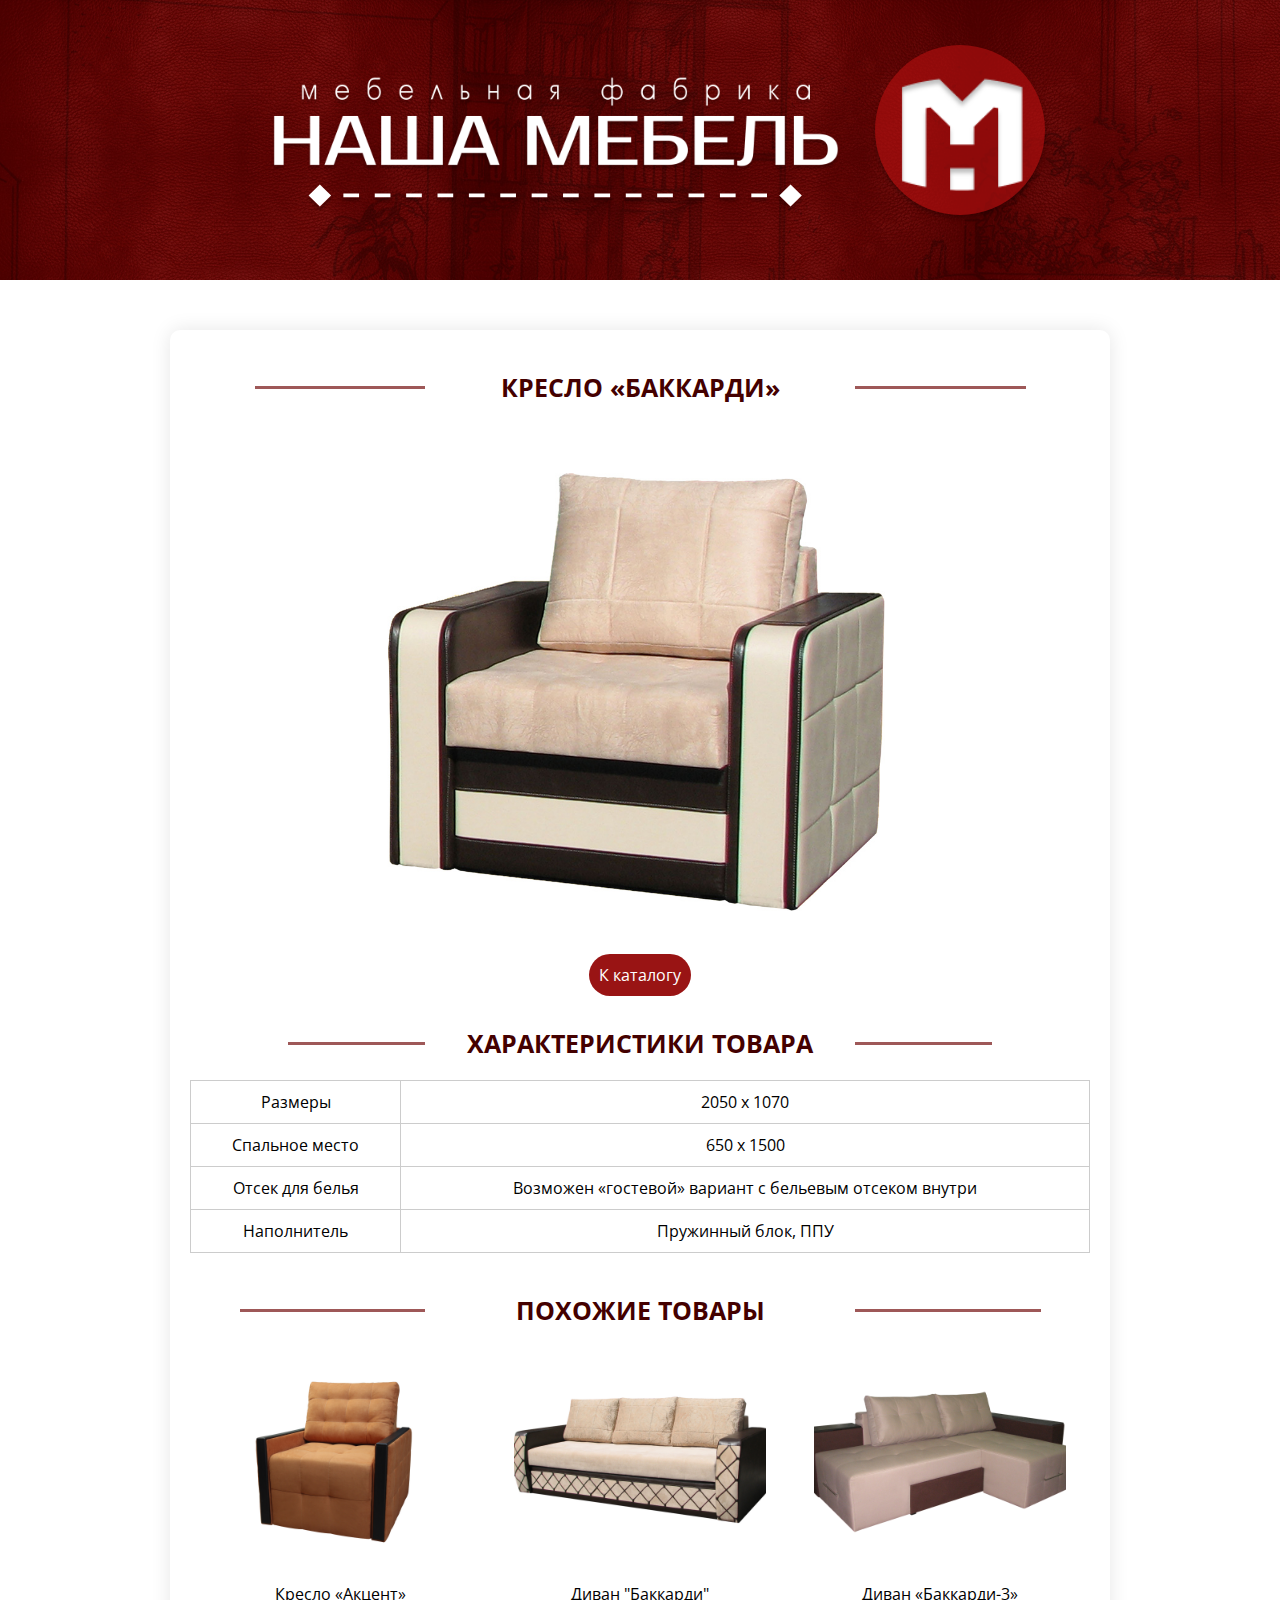
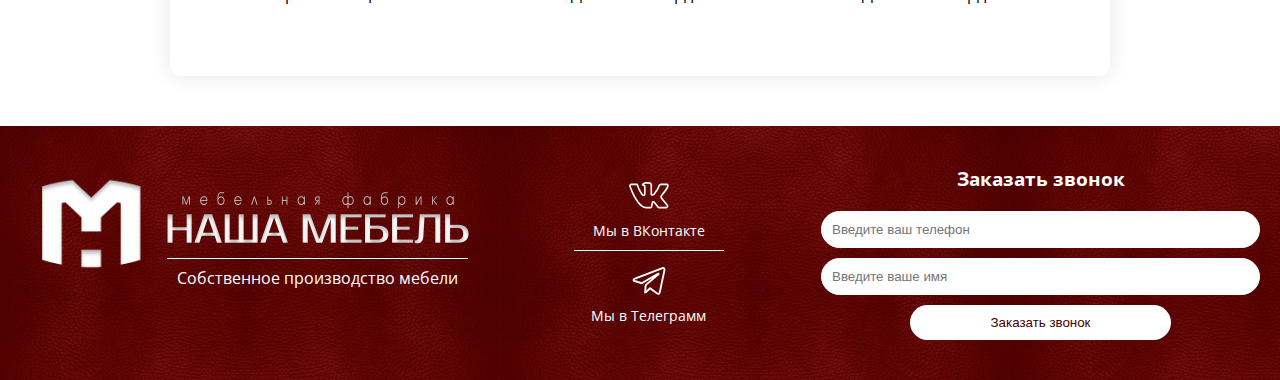
<file: p5.html>
<!DOCTYPE html>
<html lang="ru">
<head>
	<meta charset="UTF-8">
	<meta name="viewport" content="width=device-width, initial-scale=1.0">
	<title>Кресло «Баккарди»</title>
	<link rel="stylesheet" href="css/products.css">
	<link href="https://fonts.googleapis.com/css2?family=Open+Sans:wght@400;700&display=swap" rel="stylesheet">
</head>
<body>
    <a href="index.html">
        <header class="header">
            <div class="header-flex">
                <div class="header-title about-header-title">
                    <div class="about-logo-container">
                        <img src="images/logo.png" class="about-logo">
                    </div>
                </div>
            </a>
                <div class="about-down-logo">
                    <div class="down-logo">
                        <img src="images/down-logo.png" class="down-logo-img about-down-logo-img ">
                    </div>
                    <div class="down-logo">
                        <img src="images/line.svg" class="down-line-img about-down-line-img">
                    </div>
                </div>
        </header>
        <div class="content">
            <div class="info-block">
                <h2 class="info-title">Кресло «Баккарди»</h2>
                <div class="product-image">
                    <img src="images/products/product5.jpg" alt="Кресло «Баккарди»">
                </div>
                <div class="back-to-catalog-container">
                    <a href="catalog.html" class="back-to-catalog-button">К каталогу</a>
                </div>
                <h3 class="info-title">Характеристики товара</h3>
                <table class="product-features">
                    <tr>
                        <td>Размеры</td>
                        <td>2050 х 1070</td>
                    </tr>
                    <tr>
                        <td>Спальное место</td>
                        <td>650 х 1500</td>
                    </tr>
                    <tr>
                        <td>Отсек для белья</td>
                        <td>Возможен «гостевой» вариант с
                             бельевым отсеком внутри</td>
                    </tr>
                    <tr>
                        <td>Наполнитель</td>
                        <td>Пружинный блок, ППУ</td>
                    </tr>
                </table>
                <h3 class="info-title">Похожие товары</h3>
                <div class="similar-products">
                    <div class="similar-product">
                        <a href="p4.html">
                        <img src="images/products/product4.jpg" alt="Кресло «Баккарди»">
                        <p>Кресло «Акцент»</p>
                        </a>
                    </div>
                    <div class="similar-product">
                        <a href="p8.html">
                        <img src="images/products/product8.jpg" alt="диван баккарди">
                        <p>Диван "Баккарди"</p>
                        </a>
                    </div>
                    <div class="similar-product">
                        <a href="p9.html">
                        <img src="images/products/product9.png" alt="">
                        <p>Диван «Баккарди-3»</p>
                        </a>
                    </div>
                </div>
            </div>
        </div>
    <footer>
		<div class="footer-content">
			<div class="footer-left">
				<div class="footer-image">
					<img src="images/logo.png" class="footer-logo">
				</div>
				<div class="footer-image">
	
					<img src="images/logo2.png" class="footer-logo2">
	
					<hr>
					<p class="footer-text">Собственное производство мебели</p>
				</div>
			</div>
			<div class="footer-center">
				<div class="social-icons">
					<a href="vk.com/nasha_mebel_48" class="social-icon">
						<img src="images/vk.svg" alt="ВКонтакте">
						<p>Мы в ВКонтакте</p>
					</a>
					<img src="images/white-line.svg" class="line-separator">
					<a href="#" class="social-icon">
						<img src="images/tg.svg" alt="Телеграмм">
						<p>Мы в Телеграмм</p>
					</a>
				</div>
			</div>
			<div class="footer-right">
				<h3>Заказать звонок</h3>
				<form class="call-order-form" id="callOrderForm">
					<input type="tel" id="userPhone" placeholder="Введите ваш телефон" required>
					<input type="text" id="userName" placeholder="Введите ваше имя" required>
					<button type="submit">Заказать звонок</button>
				</form>
			</div>
		</div>
	</footer>
</body>
</html>
</file>
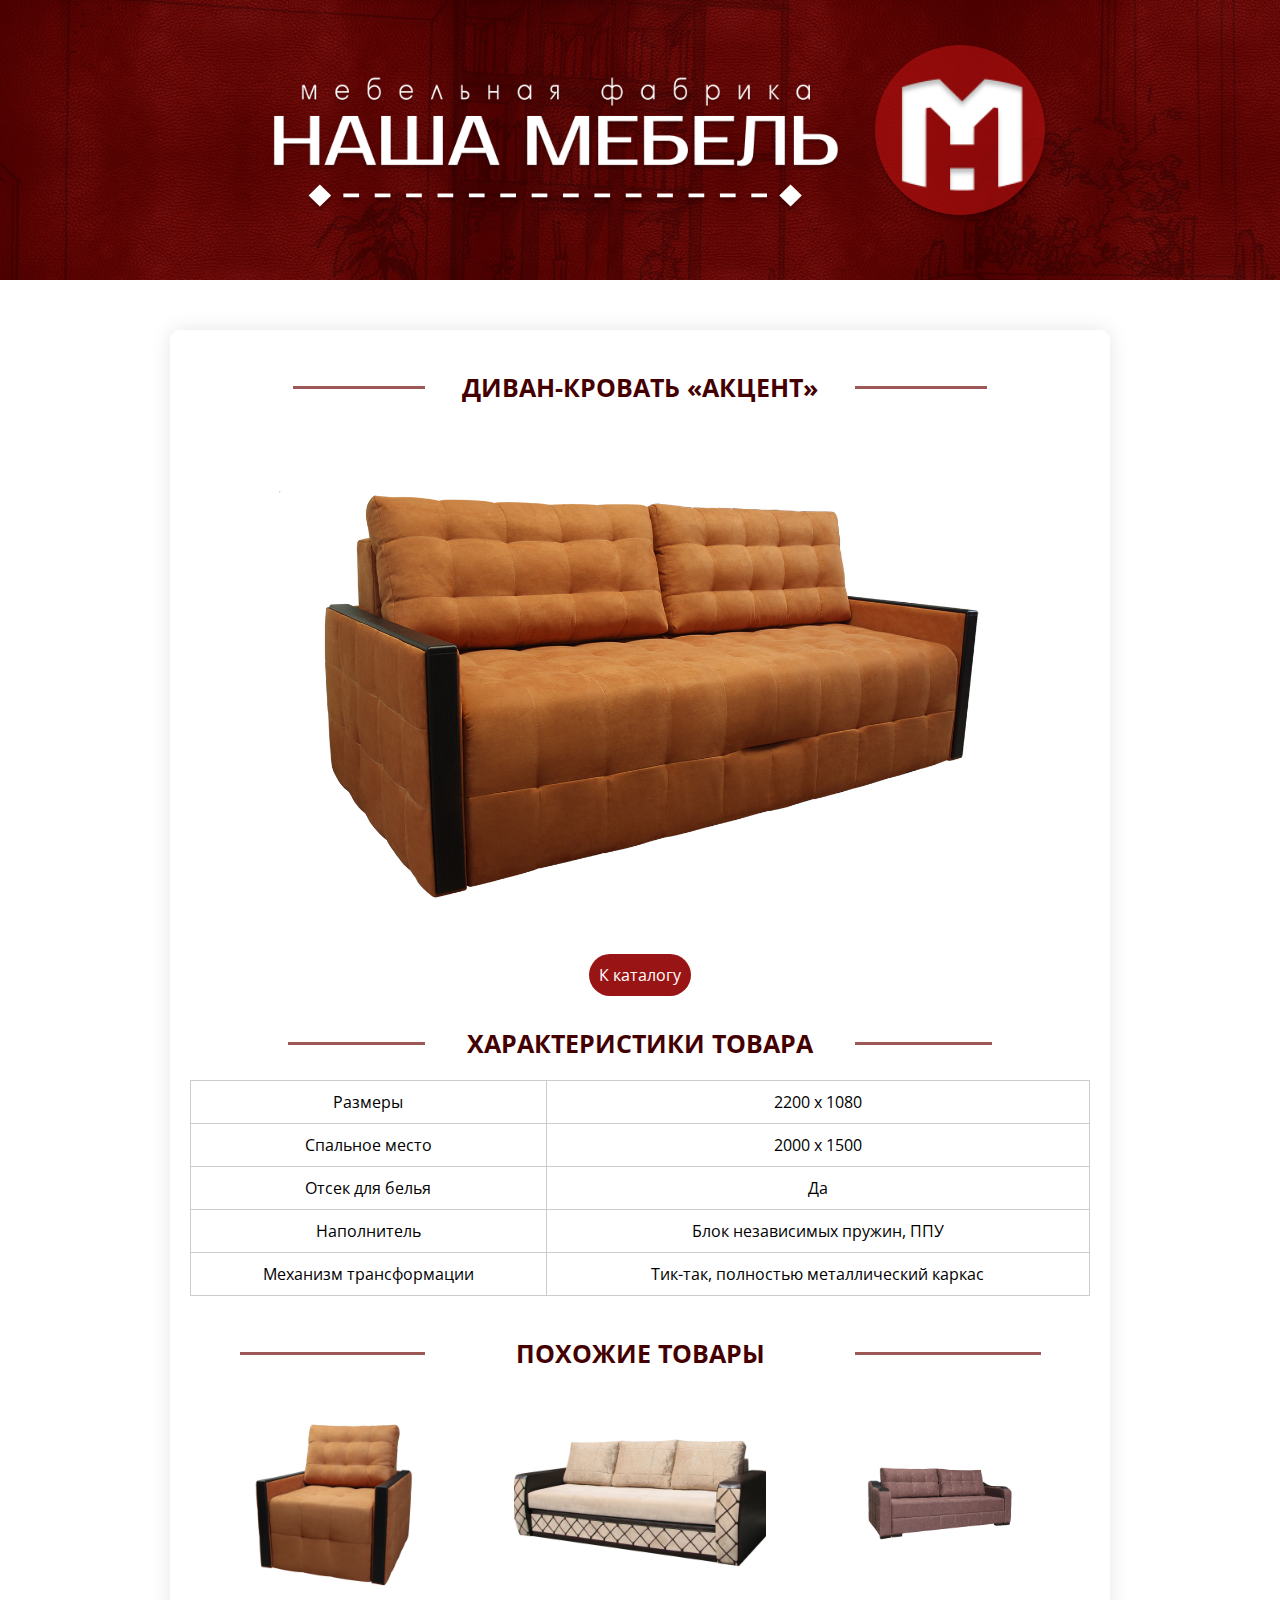
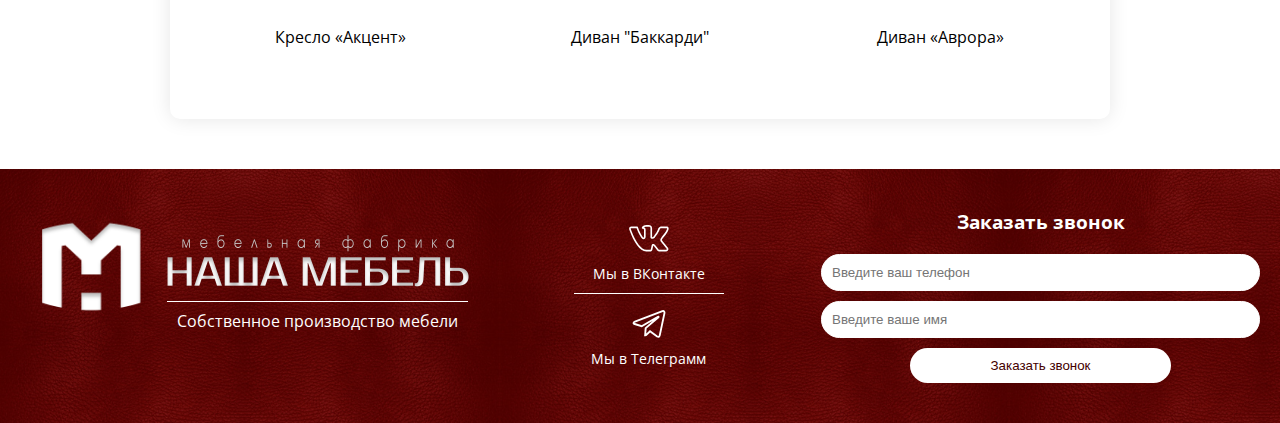
<file: p6.html>
<!DOCTYPE html>
<html lang="ru">
<head>
	<meta charset="UTF-8">
	<meta name="viewport" content="width=device-width, initial-scale=1.0">
	<title>Диван «Акцент»</title>
	<link rel="stylesheet" href="css/products.css">
	<link href="https://fonts.googleapis.com/css2?family=Open+Sans:wght@400;700&display=swap" rel="stylesheet">
</head>
<body>
    <a href="index.html">
        <header class="header">
            <div class="header-flex">
                <div class="header-title about-header-title">
                    <div class="about-logo-container">
                        <img src="images/logo.png" class="about-logo">
                    </div>
                </div>
            </a>
                <div class="about-down-logo">
                    <div class="down-logo">
                        <img src="images/down-logo.png" class="down-logo-img about-down-logo-img ">
                    </div>
                    <div class="down-logo">
                        <img src="images/line.svg" class="down-line-img about-down-line-img">
                    </div>
                </div>
        </header>
        <div class="content">
            <div class="info-block">
                <h2 class="info-title">Диван-кровать «Акцент»</h2>
                <div class="product-image">
                    <img src="images/products/product6.jpg" alt="Диван «Акцент»">
                </div>
                <div class="back-to-catalog-container">
                    <a href="catalog.html" class="back-to-catalog-button">К каталогу</a>
                </div>
                <h3 class="info-title">Характеристики товара</h3>
                <table class="product-features">
                    <tr>
                        <td>Размеры</td>
                        <td>2200 х 1080</td>
                    </tr>
                    <tr>
                        <td>Спальное место</td>
                        <td>2000 х 1500</td>
                    </tr>
                    <tr>
                        <td>Отсек для белья</td>
                        <td>Да</td>
                    </tr>
                    <tr>
                        <td>Наполнитель</td>
                        <td>Блок независимых пружин, ППУ</td>
                    </tr>
                    <tr>
                        <td>Механизм трансформации</td>
                        <td>Тик-так, полностью металлический каркас</td>
                    </tr>
                </table>
                <h3 class="info-title">Похожие товары</h3>
                <div class="similar-products">
                    <div class="similar-product">
                        <a href="p4.html">
                        <img src="images/products/product4.jpg" alt="Кресло «Баккарди»">
                        <p>Кресло «Акцент»</p>
                        </a>
                    </div>
                    <div class="similar-product">
                        <a href="p8.html">
                        <img src="images/products/product8.jpg" alt="диван баккарди">
                        <p>Диван "Баккарди"</p>
                        </a>
                    </div>
                    <div class="similar-product">
                        <a href="p2.html">
                        <img src="images/products/product2.png" alt="">
                        <p>Диван «Аврора»</p>
                        </a>
                    </div>
                </div>
            </div>
        </div>
    <footer>
		<div class="footer-content">
			<div class="footer-left">
				<div class="footer-image">
					<img src="images/logo.png" class="footer-logo">
				</div>
				<div class="footer-image">
	
					<img src="images/logo2.png" class="footer-logo2">
	
					<hr>
					<p class="footer-text">Собственное производство мебели</p>
				</div>
			</div>
			<div class="footer-center">
				<div class="social-icons">
					<a href="vk.com/nasha_mebel_48" class="social-icon">
						<img src="images/vk.svg" alt="ВКонтакте">
						<p>Мы в ВКонтакте</p>
					</a>
					<img src="images/white-line.svg" class="line-separator">
					<a href="#" class="social-icon">
						<img src="images/tg.svg" alt="Телеграмм">
						<p>Мы в Телеграмм</p>
					</a>
				</div>
			</div>
			<div class="footer-right">
				<h3>Заказать звонок</h3>
				<form class="call-order-form" id="callOrderForm">
					<input type="tel" id="userPhone" placeholder="Введите ваш телефон" required>
					<input type="text" id="userName" placeholder="Введите ваше имя" required>
					<button type="submit">Заказать звонок</button>
				</form>
			</div>
		</div>
	</footer>
</body>
</html>
</file>
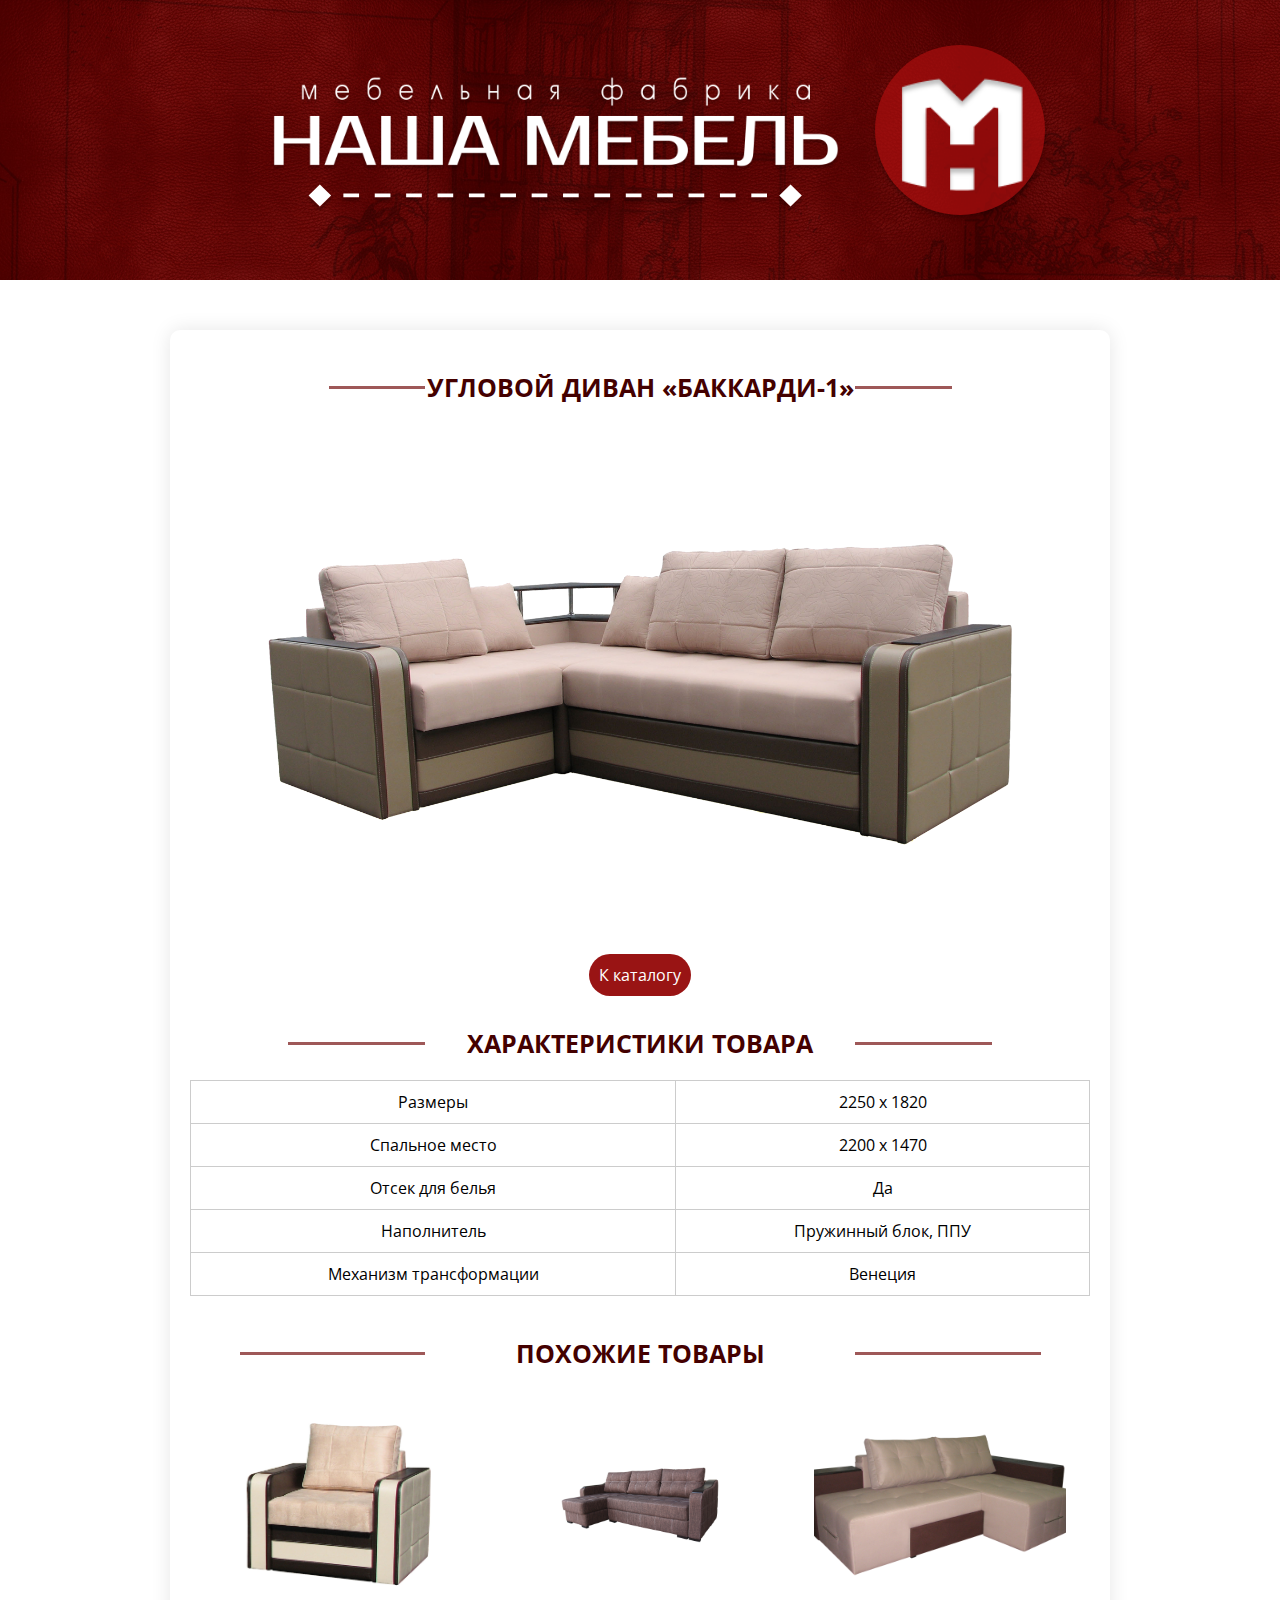
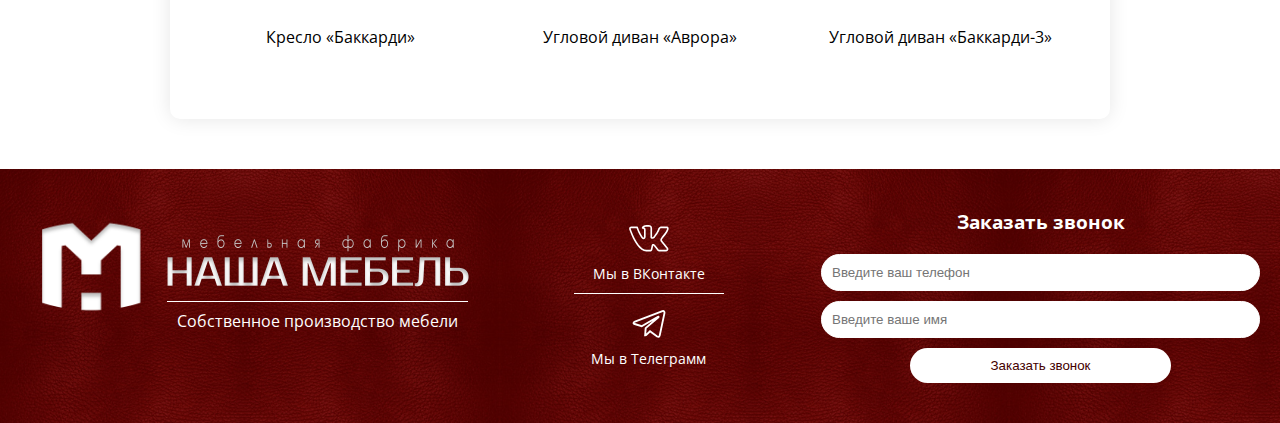
<file: p7.html>
<!DOCTYPE html>
<html lang="ru">
<head>
	<meta charset="UTF-8">
	<meta name="viewport" content="width=device-width, initial-scale=1.0">
	<title>Угловой диван «Баккарди-1»</title>
	<link rel="stylesheet" href="css/products.css">
	<link href="https://fonts.googleapis.com/css2?family=Open+Sans:wght@400;700&display=swap" rel="stylesheet">
</head>
<body>
    <a href="index.html">
        <header class="header">
            <div class="header-flex">
                <div class="header-title about-header-title">
                    <div class="about-logo-container">
                        <img src="images/logo.png" class="about-logo">
                    </div>
                </div>
            </a>
                <div class="about-down-logo">
                    <div class="down-logo">
                        <img src="images/down-logo.png" class="down-logo-img about-down-logo-img ">
                    </div>
                    <div class="down-logo">
                        <img src="images/line.svg" class="down-line-img about-down-line-img">
                    </div>
                </div>
        </header>
        <div class="content">
            <div class="info-block">
                <h2 class="info-title">Угловой диван «Баккарди-1»</h2>
                <div class="product-image">
                    <img src="images/products/product7.png" alt="Диван «Акцент»">
                </div>
                <div class="back-to-catalog-container">
                    <a href="catalog.html" class="back-to-catalog-button">К каталогу</a>
                </div>
                <h3 class="info-title">Характеристики товара</h3>
                <table class="product-features">
                    <tr>
                        <td>Размеры</td>
                        <td>2250 х 1820</td>
                    </tr>
                    <tr>
                        <td>Спальное место</td>
                        <td>2200 х 1470</td>
                    </tr>
                    <tr>
                        <td>Отсек для белья</td>
                        <td>Да</td>
                    </tr>
                    <tr>
                        <td>Наполнитель</td>
                        <td>Пружинный блок, ППУ</td>
                    </tr>
                    <tr>
                        <td>Механизм трансформации</td>
                        <td>Венеция</td>
                    </tr>
                </table>
                <h3 class="info-title">Похожие товары</h3>
                <div class="similar-products">
                    <div class="similar-product">
                        <a href="p5.html">
                        <img src="images/products/product5.jpg" alt="Кресло «Баккарди»">
                        <p>Кресло «Баккарди»</p>
                        </a>
                    </div>
                    <div class="similar-product">
                        <a href="p3.html">
                        <img src="images/products/product3.png" alt="диван баккарди">
                        <p>Угловой диван «Аврора»</p>
                        </a>
                    </div>
                    <div class="similar-product">
                        <a href="p9.html">
                        <img src="images/products/product9.png" alt="">
                        <p>Угловой диван «Баккарди-3»</p>
                        </a>
                    </div>
                </div>
            </div>
        </div>
    <footer>
		<div class="footer-content">
			<div class="footer-left">
				<div class="footer-image">
					<img src="images/logo.png" class="footer-logo">
				</div>
				<div class="footer-image">
	
					<img src="images/logo2.png" class="footer-logo2">
	
					<hr>
					<p class="footer-text">Собственное производство мебели</p>
				</div>
			</div>
			<div class="footer-center">
				<div class="social-icons">
					<a href="vk.com/nasha_mebel_48" class="social-icon">
						<img src="images/vk.svg" alt="ВКонтакте">
						<p>Мы в ВКонтакте</p>
					</a>
					<img src="images/white-line.svg" class="line-separator">
					<a href="#" class="social-icon">
						<img src="images/tg.svg" alt="Телеграмм">
						<p>Мы в Телеграмм</p>
					</a>
				</div>
			</div>
			<div class="footer-right">
				<h3>Заказать звонок</h3>
				<form class="call-order-form" id="callOrderForm">
					<input type="tel" id="userPhone" placeholder="Введите ваш телефон" required>
					<input type="text" id="userName" placeholder="Введите ваше имя" required>
					<button type="submit">Заказать звонок</button>
				</form>
			</div>
		</div>
	</footer>
</body>
</html>
</file>
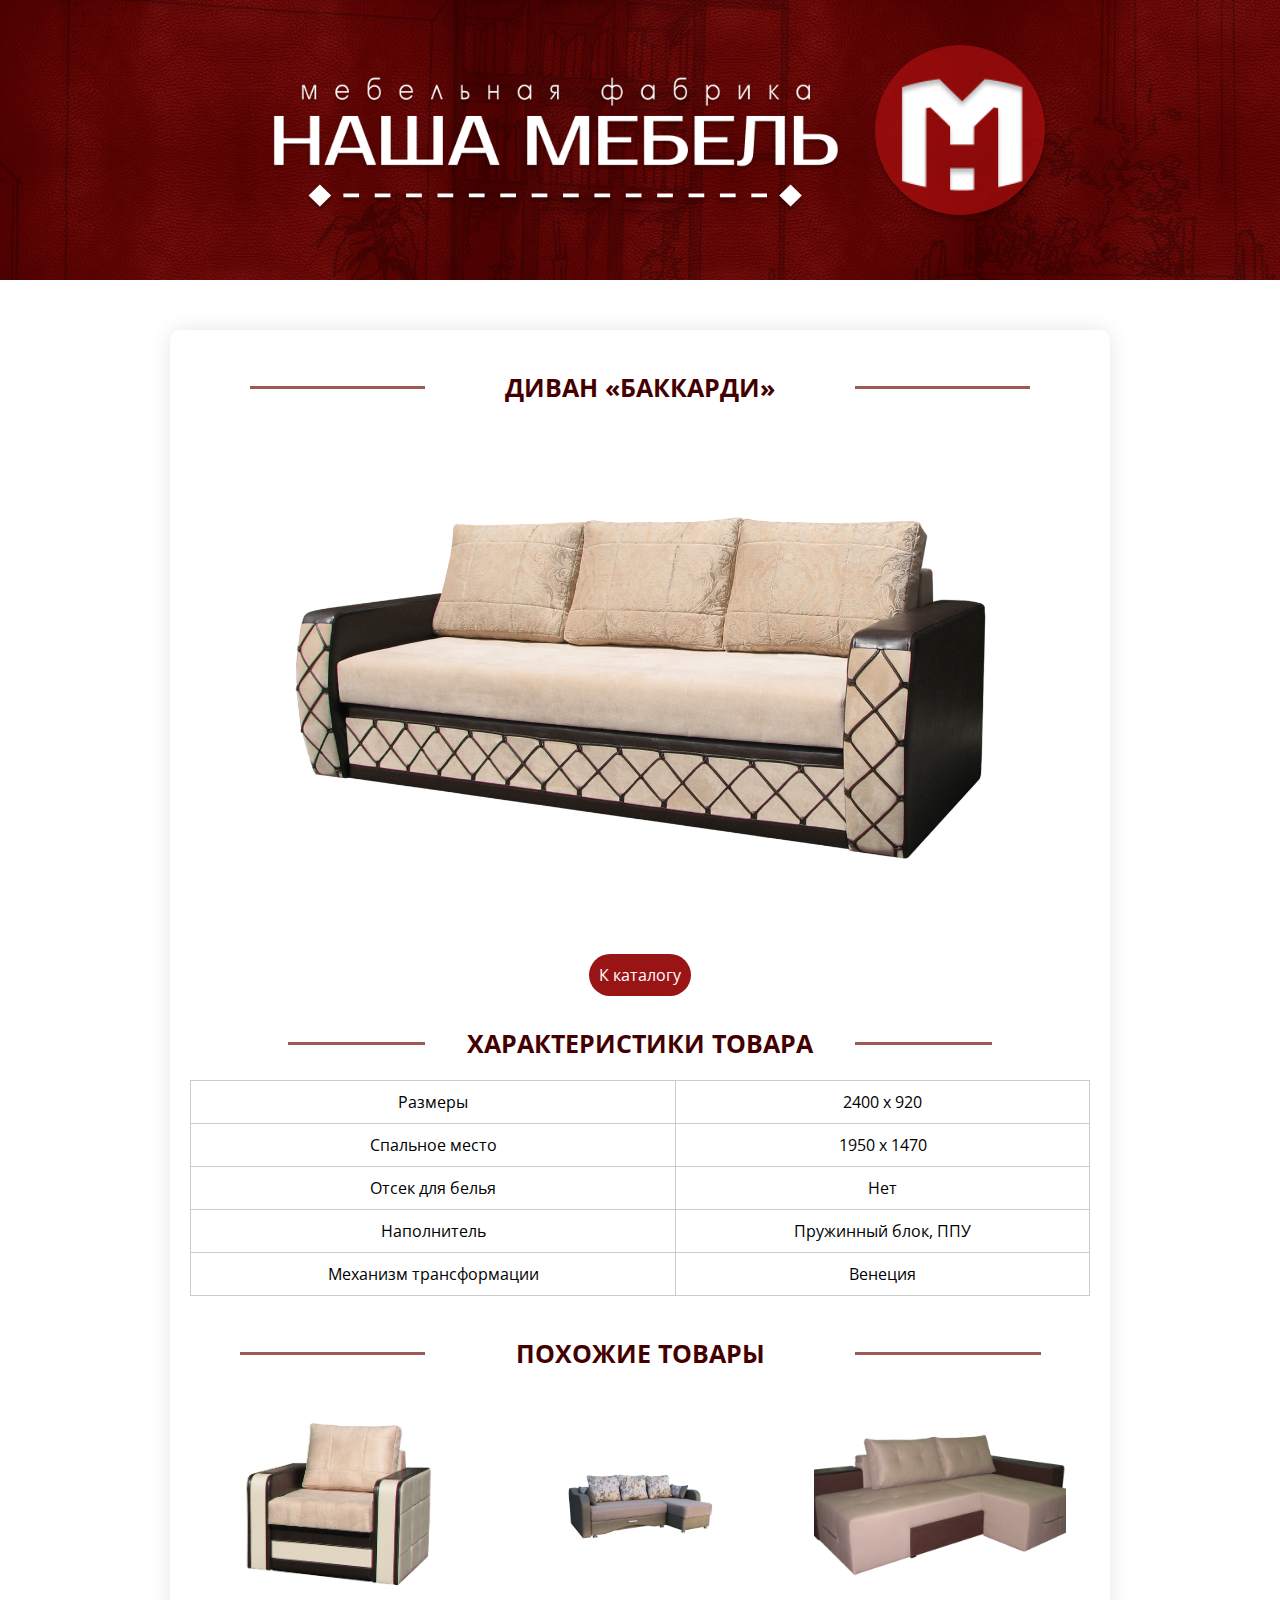
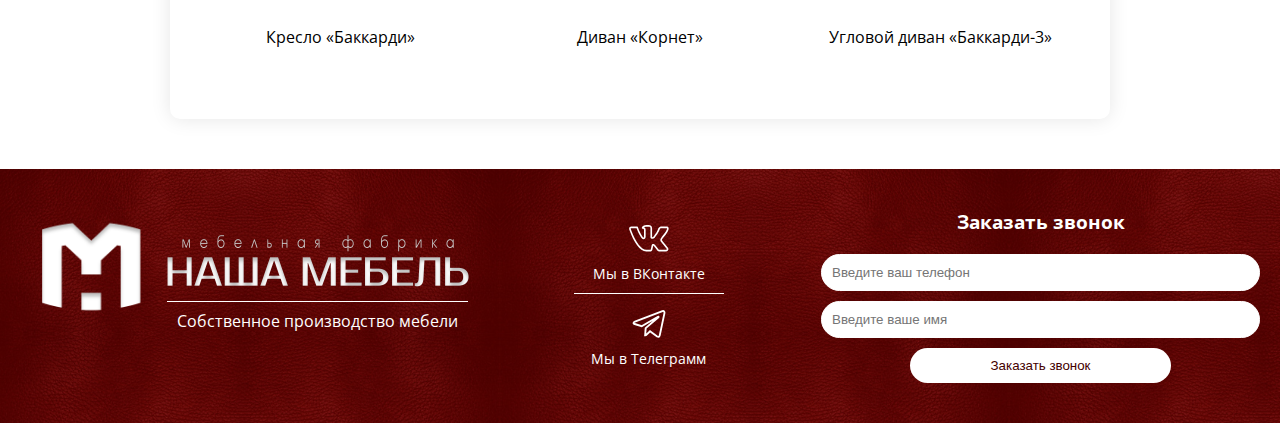
<file: p8.html>
<!DOCTYPE html>
<html lang="ru">
<head>
	<meta charset="UTF-8">
	<meta name="viewport" content="width=device-width, initial-scale=1.0">
	<title>Диван «Баккарди»</title>
	<link rel="stylesheet" href="css/products.css">
	<link href="https://fonts.googleapis.com/css2?family=Open+Sans:wght@400;700&display=swap" rel="stylesheet">
</head>
<body>
    <a href="index.html">
        <header class="header">
            <div class="header-flex">
                <div class="header-title about-header-title">
                    <div class="about-logo-container">
                        <img src="images/logo.png" class="about-logo">
                    </div>
                </div>
            </a>
                <div class="about-down-logo">
                    <div class="down-logo">
                        <img src="images/down-logo.png" class="down-logo-img about-down-logo-img ">
                    </div>
                    <div class="down-logo">
                        <img src="images/line.svg" class="down-line-img about-down-line-img">
                    </div>
                </div>
        </header>
        <div class="content">
            <div class="info-block">
                <h2 class="info-title">Диван «Баккарди»</h2>
                <div class="product-image">
                    <img src="images/products/product8.jpg" alt="Диван «Баккарди»">
                </div>
                <div class="back-to-catalog-container">
                    <a href="catalog.html" class="back-to-catalog-button">К каталогу</a>
                </div>
                <h3 class="info-title">Характеристики товара</h3>
                <table class="product-features">
                    <tr>
                        <td>Размеры</td>
                        <td>2400 х 920</td>
                    </tr>
                    <tr>
                        <td>Спальное место</td>
                        <td>1950 х 1470</td>
                    </tr>
                    <tr>
                        <td>Отсек для белья</td>
                        <td>Нет</td>
                    </tr>
                    <tr>
                        <td>Наполнитель</td>
                        <td>Пружинный блок, ППУ</td>
                    </tr>
                    <tr>
                        <td>Механизм трансформации</td>
                        <td>Венеция</td>
                    </tr>
                </table>
                <h3 class="info-title">Похожие товары</h3>
                <div class="similar-products">
                    <div class="similar-product">
                        <a href="p5.html">
                        <img src="images/products/product5.jpg" alt="Кресло «Баккарди»">
                        <p>Кресло «Баккарди»</p>
                        </a>
                    </div>
                    <div class="similar-product">
                        <a href="p1.html">
                        <img src="images/products/product1.png" alt="диван баккарди">
                        <p>Диван «Корнет»</p>
                        </a>
                    </div>
                    <div class="similar-product">
                        <a href="p9.html">
                        <img src="images/products/product9.png" alt="">
                        <p>Угловой диван «Баккарди-3»</p>
                        </a>
                    </div>
                </div>
            </div>
        </div>
    <footer>
		<div class="footer-content">
			<div class="footer-left">
				<div class="footer-image">
					<img src="images/logo.png" class="footer-logo">
				</div>
				<div class="footer-image">
	
					<img src="images/logo2.png" class="footer-logo2">
	
					<hr>
					<p class="footer-text">Собственное производство мебели</p>
				</div>
			</div>
			<div class="footer-center">
				<div class="social-icons">
					<a href="vk.com/nasha_mebel_48" class="social-icon">
						<img src="images/vk.svg" alt="ВКонтакте">
						<p>Мы в ВКонтакте</p>
					</a>
					<img src="images/white-line.svg" class="line-separator">
					<a href="#" class="social-icon">
						<img src="images/tg.svg" alt="Телеграмм">
						<p>Мы в Телеграмм</p>
					</a>
				</div>
			</div>
			<div class="footer-right">
				<h3>Заказать звонок</h3>
				<form class="call-order-form" id="callOrderForm">
					<input type="tel" id="userPhone" placeholder="Введите ваш телефон" required>
					<input type="text" id="userName" placeholder="Введите ваше имя" required>
					<button type="submit">Заказать звонок</button>
				</form>
			</div>
		</div>
	</footer>
</body>
</html>
</file>
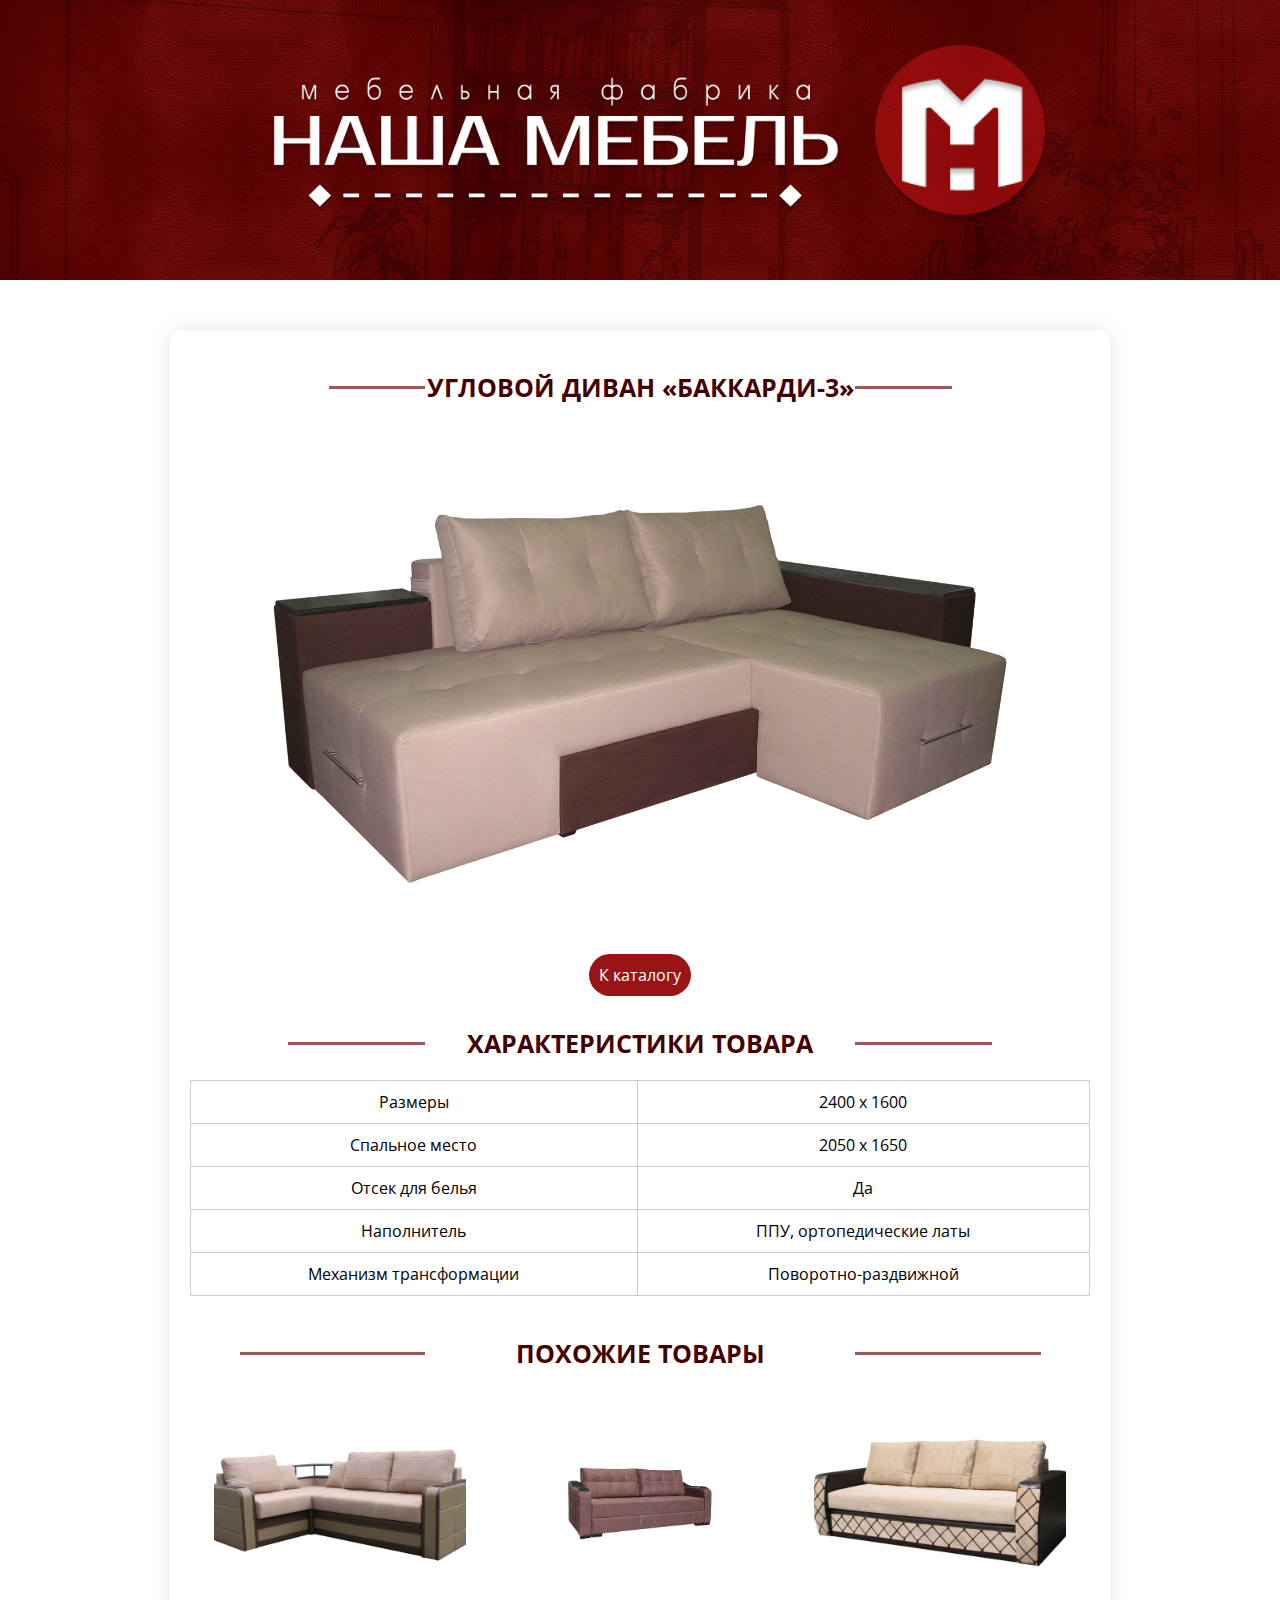
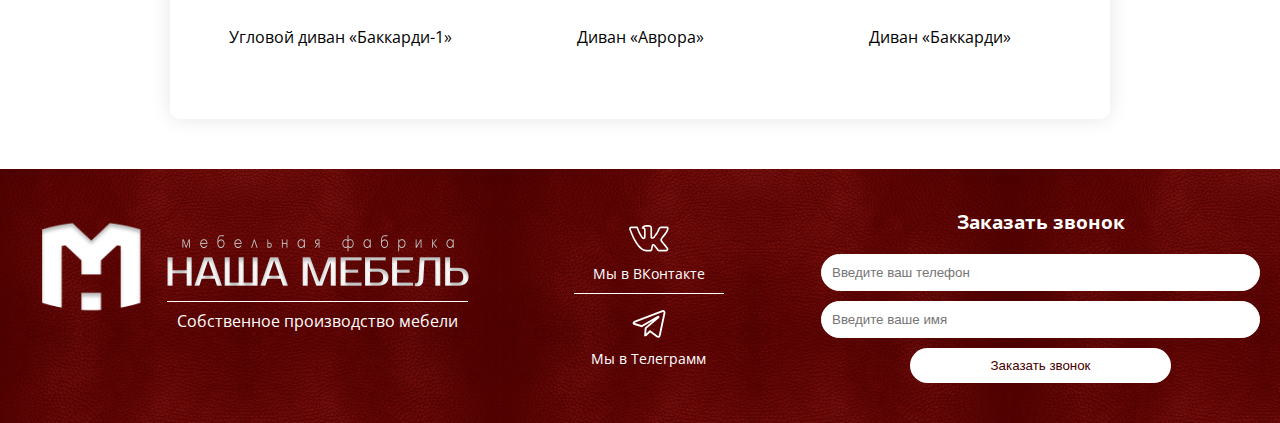
<file: p9.html>
<!DOCTYPE html>
<html lang="ru">
<head>
	<meta charset="UTF-8">
	<meta name="viewport" content="width=device-width, initial-scale=1.0">
	<title>Угловой диван «Баккарди-3»</title>
	<link rel="stylesheet" href="css/products.css">
	<link href="https://fonts.googleapis.com/css2?family=Open+Sans:wght@400;700&display=swap" rel="stylesheet">
</head>
<body>
    <a href="index.html">
        <header class="header">
            <div class="header-flex">
                <div class="header-title about-header-title">
                    <div class="about-logo-container">
                        <img src="images/logo.png" class="about-logo">
                    </div>
                </div>
            </a>
                <div class="about-down-logo">
                    <div class="down-logo">
                        <img src="images/down-logo.png" class="down-logo-img about-down-logo-img ">
                    </div>
                    <div class="down-logo">
                        <img src="images/line.svg" class="down-line-img about-down-line-img">
                    </div>
                </div>
        </header>
        <div class="content">
            <div class="info-block">
                <h2 class="info-title">Угловой диван «Баккарди-3»</h2>
                <div class="product-image">
                    <img src="images/products/product9.png" alt="Угловой диван «Баккарди-3»">
                </div>
                <div class="back-to-catalog-container">
                    <a href="catalog.html" class="back-to-catalog-button">К каталогу</a>
                </div>
                <h3 class="info-title">Характеристики товара</h3>
                <table class="product-features">
                    <tr>
                        <td>Размеры</td>
                        <td>2400 х 1600</td>
                    </tr>
                    <tr>
                        <td>Спальное место</td>
                        <td>2050 х 1650</td>
                    </tr>
                    <tr>
                        <td>Отсек для белья</td>
                        <td>Да</td>
                    </tr>
                    <tr>
                        <td>Наполнитель</td>
                        <td>ППУ, ортопедические латы</td>
                    </tr>
                    <tr>
                        <td>Механизм трансформации</td>
                        <td>Поворотно-раздвижной</td>
                    </tr>
                </table>
                <h3 class="info-title">Похожие товары</h3>
                <div class="similar-products">
                    <div class="similar-product">
                        <a href="p7.html">
                            <img src="images/products/product7.png" alt="Кресло «Баккарди»">
                            <p>Угловой диван «Баккарди-1»</p>
                        </a>
                    </div>
                    <div class="similar-product">
                        <a href="p2.html">
                            <img src="images/products/product2.png" alt="диван баккарди">
                            <p>Диван «Аврора»</p>
                        </a>
                    </div>
                    <div class="similar-product">
                        <a href="p8.html">
                            <img src="images/products/product8.jpg" alt="">
                            <p>Диван «Баккарди»</p>
                        </a>
                    </div>
                </div>
            </div>
        </div>
    <footer>
		<div class="footer-content">
			<div class="footer-left">
				<div class="footer-image">
					<img src="images/logo.png" class="footer-logo">
				</div>
				<div class="footer-image">
	
					<img src="images/logo2.png" class="footer-logo2">
	
					<hr>
					<p class="footer-text">Собственное производство мебели</p>
				</div>
			</div>
			<div class="footer-center">
				<div class="social-icons">
					<a href="vk.com/nasha_mebel_48" class="social-icon">
						<img src="images/vk.svg" alt="ВКонтакте">
						<p>Мы в ВКонтакте</p>
					</a>
					<img src="images/white-line.svg" class="line-separator">
					<a href="#" class="social-icon">
						<img src="images/tg.svg" alt="Телеграмм">
						<p>Мы в Телеграмм</p>
					</a>
				</div>
			</div>
			<div class="footer-right">
				<h3>Заказать звонок</h3>
				<form class="call-order-form" id="callOrderForm">
					<input type="tel" id="userPhone" placeholder="Введите ваш телефон" required>
					<input type="text" id="userName" placeholder="Введите ваше имя" required>
					<button type="submit">Заказать звонок</button>
				</form>
			</div>
		</div>
	</footer>
</body>
</html>
</file>
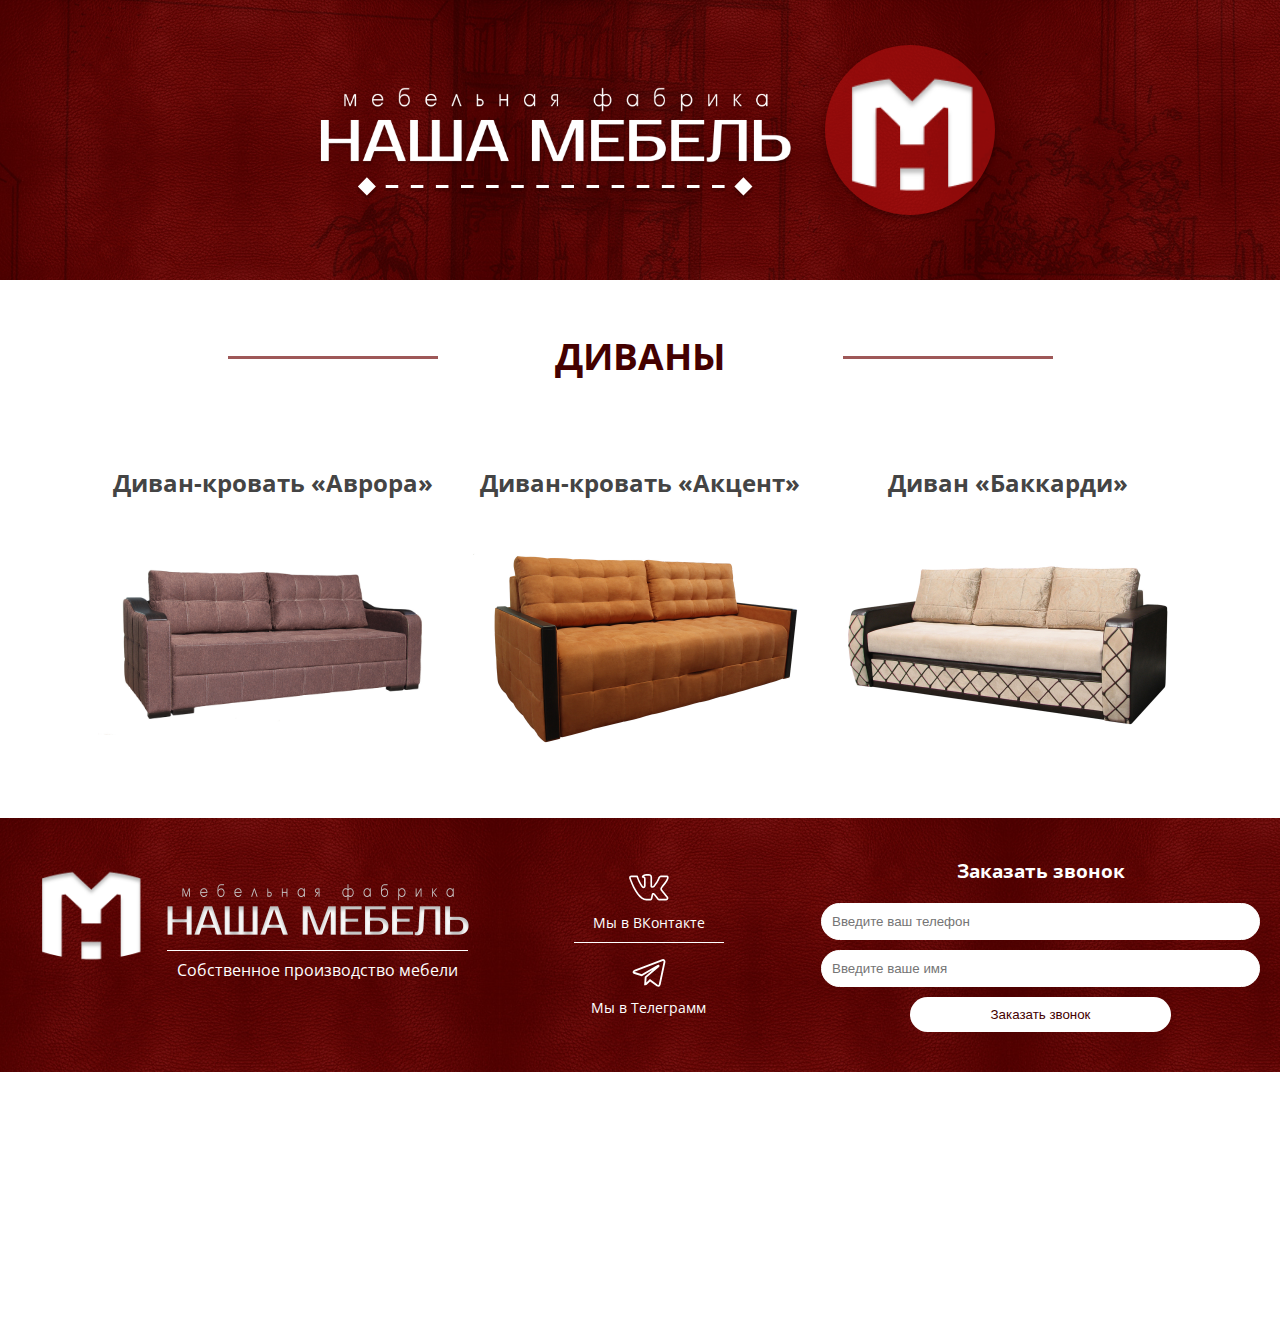
<file: sofa.html>
<!DOCTYPE html>
<html lang="ru">
<head>
	<meta charset="UTF-8">
	<meta name="viewport" content="width=device-width, initial-scale=1.0">
	<title>Наша мебель - Диваны</title>
	<link rel="stylesheet" href="css/styles.css">
	<link href="https://fonts.googleapis.com/css2?family=Open+Sans:wght@400;700&display=swap" rel="stylesheet">
</head>
<body>
	<a href="index.html">
<header class="header">
	<div class="header-flex">
		<div class="header-title about-header-title">
			<div class="about-logo-container">
				<img src="images/logo.png" class="about-logo">
			</div>
		</div>
	</a>
		<div class="about-down-logo">
			<div class="down-logo">
				<img src="images/down-logo.png" class="down-logo-img about-down-logo-img ">
			</div>
			<div class="down-logo">
				<img src="images/line.svg" class="down-line-img about-down-line-img">
			</div>
		</div>
	</div>
</header>
<div class="content second-content">
	<div class="info-block">
		<h2 class="info-title">ДИВАНЫ</h2>
		<div class="product-grid">
			<div class="product-card">
				<a href="p2.html">
				<h3 class="product-title">Диван-кровать «Аврора»</h3>
				<img src="images/products/product2.png">
				</a>
			</div>
			<div class="product-card">
				<a href="p6.html">
				<h3 class="product-title">Диван-кровать «Акцент»</h3>
				<img src="images/products/product6.jpg">
				</a>
			</div>
			<div class="product-card">
				<a href="p8.html">
				<h3 class="product-title">Диван «Баккарди»</h3>
				<img src="images/products/product8.jpg">
				</a>
			</div>
		</div>
	</div>
	<footer>
		<div class="footer-content">
			<div class="footer-left">
				<div class="footer-image">
					<img src="images/logo.png" class="footer-logo">
				</div>
				<div class="footer-image">
	
					<img src="images/logo2.png" class="footer-logo2">
	
					<hr>
					<p class="footer-text">Собственное производство мебели</p>
				</div>
			</div>
			<div class="footer-center">
				<div class="social-icons">
					<a href="vk.com/nasha_mebel_48" class="social-icon">
						<img src="images/vk.svg" alt="ВКонтакте">
						<p>Мы в ВКонтакте</p>
					</a>
					<img src="images/white-line.svg" class="line-separator">
					<a href="#" class="social-icon">
						<img src="images/tg.svg" alt="Телеграмм">
						<p>Мы в Телеграмм</p>
					</a>
				</div>
			</div>
			<div class="footer-right">
				<h3>Заказать звонок</h3>
				<form class="call-order-form" id="callOrderForm">
					<input type="tel" id="userPhone" placeholder="Введите ваш телефон" required>
					<input type="text" id="userName" placeholder="Введите ваше имя" required>
					<button type="submit">Заказать звонок</button>
				</form>
			</div>
		</div>
	</footer>
	<script src="js/script.js"></script>
</body>
</html>
</file>
<file: css/styles.css>
body {
    margin: 0;
    padding: 0;
    font-family: 'Open Sans', sans-serif;
}

header {
    position: relative;
    background-image: url('../images/bg-head.png');
    height: 300px;
    background-size: cover;
    display: flex;
    justify-content: center;
    align-items: center;
    flex-direction: column;
    overflow: hidden;
}

header::before {
    content: '';
    position: absolute;
    top: 0;
    left: 0;
    width: 100%;
    height: 100%;
    background: rgba(0, 0, 0, 0.5);
    z-index: 0;
}

.header-title {
    position: relative;
    z-index: 1;
    padding-top: 23px;
    padding-left: 20px;
    padding-right: 20px;
    display: flex;
    justify-content: space-between;
    align-items: center;
    width: 100%;
    max-width: 1200px;
}

.logo-container {
    width: 120px;
    height: 120px;
    background: rgba(174, 15, 15, 0.67);
    box-shadow: 0 4px 4px 0 rgba(0, 0, 0, 0.25);
    border-radius: 100px;
    display: flex;
    justify-content: center;
    align-items: center;
    transition: all 0.9s ease;
}

.logo-container:hover{
    transform: scale(1.1);
    transition: transform 0.5s ease-in-out;
}

.logo {
    width: 110px;
    height: auto;
  
}

.nav-menu {
    margin-top: 20px;
}

.nav-menu ul {
    list-style-type: none;
    margin: 0;
    padding: 0;
}

.nav-menu ul li {
    display: inline-block;
    margin-right: 20px;
}

.nav-menu ul li:last-child {
    margin-right: 0;
}

.nav-menu ul li a {
    text-decoration: none;
    color: rgba(68, 0, 0, 1);
    padding: 10px 15px;
    background: rgba(255, 255, 255, 1);
    box-shadow: 0 4px 4px 0 rgba(0, 0, 0, 0.25);
    border-radius: 500px;
    transition: background-color 0.3s ease;
    min-width: 175px;
    text-align: center;
    display: flex;
    align-items: center;
    justify-content: center;
}

.nav-menu ul li a img {
    margin-right: 10px;
    width: 16px;
    height: 16px;
}

.nav-menu ul li a:hover {
    background-color: rgba(255, 255, 255, 0.7);
}

.down-logo {
    display: flex;
    justify-content: center;
    align-items: center;
    padding-left: 20px;
    padding-right: 20px;
}

.down-line-img {
    width: 500px;
    height: auto;
    display: block;
    z-index: 1;
}

.down-logo-img {
    width: 600px;
    height: auto;
    z-index: 1;
    display: block;
}

.content {
    display: flex;
    justify-content: space-between;
    padding: 50px;
    margin: 0 auto;
    background: rgba(111, 6, 6, 1);
    display: flex;
    flex-wrap: wrap;
    align-items: stretch;
}

.menu,
.slider,
.description {
    flex: 1;
    margin: 10px;
}

.menu {
    display: flex;
    flex-direction: column;
    justify-content: center;
    max-width: 200px;
}

.menu ul {
    list-style-type: none;
    padding: 0;
}

.menu ul li {
    margin-bottom: 30px;
}

.menu ul li a {
    text-decoration: none;
    color: rgba(68, 0, 0, 1);
    padding: 10px 15px;
    background: rgba(255, 255, 255, 1);
    box-shadow: 0 4px 4px 0 rgba(0, 0, 0, 0.25);
    border-radius: 500px;
    transition: background-color 0.3s ease;
    display: block;
    text-align: center;
}

.menu ul li a:hover {
    background-color: rgba(255, 255, 255, 0.7);
}

.slider {

}

.reviews {
    width: 90%; 
    max-width: 1200px; 
    margin: 20px auto;
}

.reviews h1 {
    text-align: center;
    color: rgba(111, 6, 6, 1);
    margin-bottom: 20px;
}

.reviews-slider-container {
    position: relative;
    overflow: hidden;
    background-color: white;
    border-radius: 10px;
    box-shadow: 0 4px 10px rgba(0, 0, 0, 0.4);
}

.reviews-slider {
    display: flex;
    overflow-x: scroll;
    scroll-behavior: smooth;
}

.review {
    min-width: 100%;
    box-sizing: border-box;
    padding: 20px;
    scroll-snap-align: start;
    display: flex;
    flex-direction: column;
    align-items: center;
}

.reviews-text {
    font-size: 16px;
    color: #555;
    text-align: center;
    margin-bottom: 20px;
}

.reviews-authors {
    display: flex;
    align-items: center;
    background-color: white;
}

.reviews-authors img {
    border-radius: 50%;
    width: 50px;
    height: 50px;
    margin-right: 10px;
}

.reviews-authors h2 {
    font-size: 18px;
    color: #333;
    margin: 0;
}

.reviews-authors p {
    font-size: 14px;
    color: #999;
    margin: 0;
}

.content-slider {
    background-color: white;
    border-radius: 100px;
    box-shadow: 0 4px 4px rgba(0, 0, 0, 0.25);
    overflow: hidden;
    position: relative;
    display: flex;
    justify-content: center;
    align-items: center;
    height: 100%;
}

.content-slider img {
    max-width: 70%;
    height: auto;
    margin: auto;
    position: absolute;
    opacity: 0;
    transition: opacity 1s ease-in-out;
}

.content-slider img.active {
    opacity: 1;
}

.prev,
.next {
    position: absolute;
    top: 50%;
    transform: translateY(-50%);
    width: 50px;
    height: 50px;
    background-color: transparent;
    border: none;
    cursor: pointer;
    background-size: contain;
    background-repeat: no-repeat;
    background-position: center;
}

.prev {
    left: 10px;
    background-image: url('../images/prev-arrow.png');
}

.next {
    right: 10px;
    background-image: url('../images/next-arrow.png');
}

.description {
    max-height: 600px;
    padding: 20px;
    background: white;
    border-radius: 100px;
    box-shadow: 0 4px 4px 0 rgba(0, 0, 0, 0.25);
    position: relative;
}

.description h2 {
    text-align: center;
    font-size: 24px;
    position: relative;
    line-height: 1;
    background-image: url('../images/bg-head.png');
    background-size: cover;
    background-clip: text;
    color: transparent;
    -webkit-background-clip: text;
    text-transform: uppercase;
    margin-bottom: 10px;
}

.description h2::before,
.description h2::after {
    content: "";
    position: absolute;
    top: 50%;
    width: 20%;
    border-bottom: 1px solid rgba(68, 0, 0, 1);
}

.description h2::before {
    left: 100px;
}

.description h2::after {
    right: 100px;
}

.description p {
    font-size: 0.8rem;
    margin-top: 20px;
    color: rgba(68, 0, 0, 1);
    text-align: center;
}

.description hr {
    width: 50%;
    text-align: center;
    margin: 0 auto;
    border: 1px solid rgba(68, 0, 0, 1);
}

.description .me {
    text-align: center;
    font-size: 18px;
    margin-top: 10px;
}

footer {
    position: relative;
    background-image: url('../images/footer-bg.png');
    background-size: cover;
    padding: 40px 0;
    color: white;
    overflow: hidden;
    width: 100%;
}

footer::before {
    content: '';
    position: absolute;
    top: 0;
    left: 0;
    width: 100%;
    height: 100%;
    background: rgba(0, 0, 0, 0.5);
    z-index: 0;
}

.footer-content {
    position: relative;
    z-index: 1;
    display: flex;
    justify-content: space-around;
    align-items: flex-start;
    max-width: 1250px;
    margin: 0 auto;
    padding: 0 20px;
}

.footer-left,
.footer-right,
.footer-center {
    flex: 1;
}

.footer-left {
    display: flex;
    flex-direction: row;
    align-items: flex-start;
}

.footer-image {
    display: flex;
    flex-direction: column;
}

.footer-logo2 {
    width: 317px;
    height: 64px;
    margin-top: 20px;
}

.footer-logo {
    width: 139px;
    height: 108px;
    margin-bottom: 20px;
}

.footer-text {
    text-align: center;
    margin-top: 0;
}

footer hr {
    border: 0;
    border-top: 1px solid white;
    width: 95%;
}

.footer-right {
    display: flex;
    flex-direction: column;
    align-items: center;
}

.footer-right h3 {
    margin-top: 0;
    margin-bottom: 20px;
    color: white;
    text-align: center;
}

.footer-center {
    display: flex;
    flex-direction: column;
    align-items: center;
}

.social-icons {
    display: flex;
    flex-direction: column;
    align-items: center;
}

.social-icon {
    display: flex;
    flex-direction: column;
    align-items: center;
    margin: 10px 0;
    color: white;
    text-decoration: none;
}

.social-icon img {
    width: 40px;
    height: 40px;
    filter: invert(1); 
}

.social-icon p {
    margin: 5px 0 0;
    color: white;
    font-size: 14px;
}

.line-separator {
    width: 150px; 
    height: 1px;
    background: white;
    margin: 0 10px;
}

.call-order-form {
    display: flex;
    flex-direction: column;
    align-items: center;
}

.call-order-form input {
    min-width: 417px;
    margin-bottom: 10px;
    padding: 10px;
    border: 1px solid white;
    border-radius: 500px;
    background-color: rgb(255, 255, 255);
}

.call-order-form button {
    width: 100%;
    max-width: 261px;
    padding: 10px;
    border: none;
    border-radius: 100px;
    text-decoration: none;
    color: rgba(68, 0, 0, 1);
    background: rgba(255, 255, 255, 1);
    cursor: pointer;
    transition: background-color 0.3s ease;
}

.call-order-form button:hover {
    background-color: rgba(255, 255, 255, 0.7);
}

.header-flex {
    display: flex;
    flex-direction: row-reverse;
}
 

.about-down-logo {
    display: flex;
    flex-direction: column;
    justify-content: center;
}

.about-logo-container {
    width: 170px;
    height: 170px;
    background: rgba(174, 15, 15, 0.67);
    box-shadow: 0 4px 4px 0 rgba(0, 0, 0, 0.25);
    border-radius: 500px;
    display: flex;
    justify-content: center;
    align-items: center;
    transition: all 0.5s ease;
}

.about-logo-container:hover{
    transform: scale(1.1);
    transition: transform 0.5s ease;
}

.about-logo {
    width: 170px;
    height: auto;
}

.header {
    height: 280px;
}

.about-down-logo-img {
    width: 500px;
}

.about-down-line-img {
    width: 400px;
}

.about-header-title {
    padding: 0 0 20px 0;
}

.second-content {
    display: flex;
    justify-content: space-between;
    padding: 0;
    margin: 0 auto;
    background: rgba(255, 255, 255, 1);
    padding-bottom: 250px;
}

.info-block {
    margin: 0 auto;
    padding: 20px;
    background: #fff;
    border-radius: 10px;
    text-align: center;
}

.info-title {
    position: relative;
    font-size: 2.3rem;
    text-transform: uppercase;
    margin-bottom: 10px;
    text-align: center;
    color: rgba(68, 0, 0, 1);
}


.info-title::before,
.info-title::after {
    content: "";
    position: absolute;
    top: 50%;
    width: 20%;
    height: 3px;
    background-color: rgba(111, 6, 6, 0.67);
}

.info-title::before {
    left: calc(55% + 150px);
}

.info-title::after {
    right: calc(55% + 150px);
}

.info-subtitle {
    font-size: 1.6rem;
    margin-bottom: 20px;
    font-weight: 600;
    line-height: 49px;
    letter-spacing: 0.05em;
}

.info-text {
    max-width: 1000px;
    font-size: 1.3rem;
    margin-bottom: 30px;
    font-weight: 400;
    letter-spacing: 0.05em;
    text-align: left;
    padding-bottom: 300px;
}

.map-container {
    height: 490px;
    border: 5px solid rgba(68, 0, 0, 1);
    border-radius: 450px;
    box-shadow: 0 4px 4px rgba(0, 0, 0, 0.25);
    overflow: hidden;
    margin: 0 auto;
    opacity: 1;
    z-index: 3;
    position: absolute;
    width: 850px;
    margin-top: -270px;
    left: 50%;
    transform: translate(-50%);

}

.map-container iframe {
    width: 100%;
    height: 100%;
    border: none;
}

.footer {
    z-index: 2;
    height: 220px;
    padding-left: 150px;
    padding-right: 150px;
}

.about-footer-content {
    position: relative;
    z-index: 2;
    display: flex;
    justify-content: space-between;
}

.product-grid {
    display: flex;
    flex-wrap: wrap;
    justify-content: space-between;
    margin-top: 75px;
}

.product-card {
    width: 30%;
    margin-bottom: 20px;
    transition: transform 0.3s ease;
    display: flex;
    flex-direction: column;
    align-items: center;
    text-align: center;

}

.product-card img {
    width: 350px;
    height: 250px;
    object-fit: cover;
}

.product-title {
    font-size: 1.5rem;
    text-align: center;
    margin-top: 10px;
    color: rgba(68, 68, 68, 1);
}

.product-card:hover {
    transform: scale(1.1);
}

.product-card a {
    text-decoration: none;
    color: inherit;
}
</file>
<file: css/products.css>
body {
    margin: 0;
    padding: 0;
    font-family: 'Open Sans', sans-serif;
}

header {
    position: relative;
    background-image: url('../images/bg-head.png');
    height: 300px;
    background-size: cover;
    display: flex;
    justify-content: center;
    align-items: center;
    flex-direction: column;
    overflow: hidden;
}

header::before {
    content: '';
    position: absolute;
    top: 0;
    left: 0;
    width: 100%;
    height: 100%;
    background: rgba(0, 0, 0, 0.5);
    z-index: 0;
}

.header-title {
    position: relative;
    z-index: 1;
    padding-top: 23px;
    padding-left: 20px;
    padding-right: 20px;
    display: flex;
    justify-content: space-between;
    align-items: center;
    width: 100%;
    max-width: 1200px;
}

.logo-container {
    width: 120px;
    height: 120px;
    background: rgba(174, 15, 15, 0.67);
    box-shadow: 0 4px 4px 0 rgba(0, 0, 0, 0.25);
    border-radius: 100px;
    display: flex;
    justify-content: center;
    align-items: center;
    transition: all 0.9s ease;
}

.logo-container:hover{
    transform: scale(1.1);
    transition: transform 0.5s ease-in-out;
}

.logo {
    width: 110px;
    height: auto;
  
}
footer {
    position: relative;
    background-image: url('../images/footer-bg.png');
    background-size: cover;
    padding: 40px 0;
    color: white;
    overflow: hidden;
    width: 100%;
}

footer::before {
    content: '';
    position: absolute;
    top: 0;
    left: 0;
    width: 100%;
    height: 100%;
    background: rgba(0, 0, 0, 0.5);
    z-index: 0;
}

.footer-content {
    position: relative;
    z-index: 1;
    display: flex;
    justify-content: space-around;
    align-items: flex-start;
    max-width: 1250px;
    margin: 0 auto;
    padding: 0 20px;
}

.footer-left,
.footer-right,
.footer-center {
    flex: 1;
}

.footer-left {
    display: flex;
    flex-direction: row;
    align-items: flex-start;
}

.footer-image {
    display: flex;
    flex-direction: column;
}

.footer-logo2 {
    width: 317px;
    height: 64px;
    margin-top: 20px;
}

.footer-logo {
    width: 139px;
    height: 108px;
    margin-bottom: 20px;
}

.footer-text {
    text-align: center;
    margin-top: 0;
}

footer hr {
    border: 0;
    border-top: 1px solid white;
    width: 95%;
}

.footer-right {
    display: flex;
    flex-direction: column;
    align-items: center;
}

.footer-right h3 {
    margin-top: 0;
    margin-bottom: 20px;
    color: white;
    text-align: center;
}

.footer-center {
    display: flex;
    flex-direction: column;
    align-items: center;
}

.social-icons {
    display: flex;
    flex-direction: column;
    align-items: center;
}

.social-icon {
    display: flex;
    flex-direction: column;
    align-items: center;
    margin: 10px 0;
    color: white;
    text-decoration: none;
}

.social-icon img {
    width: 40px;
    height: 40px;
    filter: invert(1); 
}

.social-icon p {
    margin: 5px 0 0;
    color: white;
    font-size: 14px;
}

.line-separator {
    width: 150px; 
    height: 1px;
    background: white;
    margin: 0 10px;
}

.call-order-form {
    display: flex;
    flex-direction: column;
    align-items: center;
}

.call-order-form input {
    min-width: 417px;
    margin-bottom: 10px;
    padding: 10px;
    border: 1px solid white;
    border-radius: 500px;
    background-color: rgb(255, 255, 255);
}

.call-order-form button {
    width: 100%;
    max-width: 261px;
    padding: 10px;
    border: none;
    border-radius: 100px;
    text-decoration: none;
    color: rgba(68, 0, 0, 1);
    background: rgba(255, 255, 255, 1);
    cursor: pointer;
    transition: background-color 0.3s ease;
}

.call-order-form button:hover {
    background-color: rgba(255, 255, 255, 0.7);
}

.header-flex {
    display: flex;
    flex-direction: row-reverse;
}
 

.about-down-logo {
    display: flex;
    flex-direction: column;
    justify-content: center;
}

.about-logo-container {
    width: 170px;
    height: 170px;
    background: rgba(174, 15, 15, 0.67);
    box-shadow: 0 4px 4px 0 rgba(0, 0, 0, 0.25);
    border-radius: 500px;
    display: flex;
    justify-content: center;
    align-items: center;
    transition: all 0.5s ease;
}

.about-logo-container:hover{
    transform: scale(1.1);
    transition: transform 0.5s ease;
}

.about-logo {
    width: 170px;
    height: auto;
}

.header {
    height: 280px;
}

.about-down-logo-img {
    width: 500px;
}

.about-down-line-img {
    width: 400px;
}

.about-header-title {
    padding: 0 0 20px 0;
}

.down-logo {
    display: flex;
    justify-content: center;
    align-items: center;
    padding-left: 20px;
    padding-right: 20px;
}

.down-line-img {
    width: 500px;
    height: auto;
    display: block;
    z-index: 1;
}

.down-logo-img {
    width: 600px;
    height: auto;
    z-index: 1;
    display: block;
}



.content {
    display: flex;
    justify-content: center;
    padding: 20px;
    display: flex;
    justify-content: space-between;
    padding: 50px;
    margin: 0 auto;
}

.product-image img {
    display: block;
    margin: 0 auto;
    max-width: 90%;
    height: auto;
}

.product-features-title, .similar-products-title {
    font-size: 20px;
    margin: 20px 0 10px;
    text-align: center;
}

.product-features {
    width: 100%;
    border-collapse: collapse;
    margin-bottom: 20px;
}

.product-features td {
    padding: 10px;
    border: 1px solid #ccc;
}

.similar-products {
    display: flex;
    justify-content: space-around;
    flex-wrap: wrap;
}

.similar-product {
    width: 28%;
    text-align: center;
    margin-bottom: 20px;
    padding: 15px;
}

.similar-product a {
    text-decoration: none;
    color: inherit;
}

.similar-product img {
    max-width: 100%;
    height: auto;
    height: 200px; 
    object-fit: cover;
}

.info-block {
    margin: 0 auto;
    border-radius: 10px;
    text-align: center;
    max-width: 900px;
    background-color: white;
    padding: 20px;
    box-shadow: 0 0 20px rgba(0, 0, 0, 0.1);
}

.info-title {
    position: relative;
    text-transform: uppercase;
    text-align: center;
    color: rgba(68, 0, 0, 1);;
    display: flex;
    align-items: center;
    justify-content: center;
    font-size: 25px;
    margin: 0;
    padding: 20px 0;
}



.info-title::before,
.info-title::after {
    content: "";
    position: relative;
    top: 50%;
    width: 20%;
    height: 3px;
    background-color: rgba(111, 6, 6, 0.67);
    flex: 1;
    margin: 0 70px; /* Расстояние между линиями и текстом */

}

.info-title::before {
    left: calc(55% + 100px);
}

.info-title::after {
    right: calc(55% + 100px);
}

.back-to-catalog-container {
    text-align: center;
    margin-bottom: 20px;
}

.back-to-catalog-button {
    width: 100%;
    max-width: 261px;
    padding: 10px;
    border: none;
    border-radius: 100px;
    text-decoration: none;
    background: rgb(153, 20, 20);
    color: rgba(255, 255, 255, 1);
    cursor: pointer;
    transition: background-color 0.3s ease;
}

.back-to-catalog-button:hover {
    background-color: rgba(202, 102, 102, 0.7);
</file>
